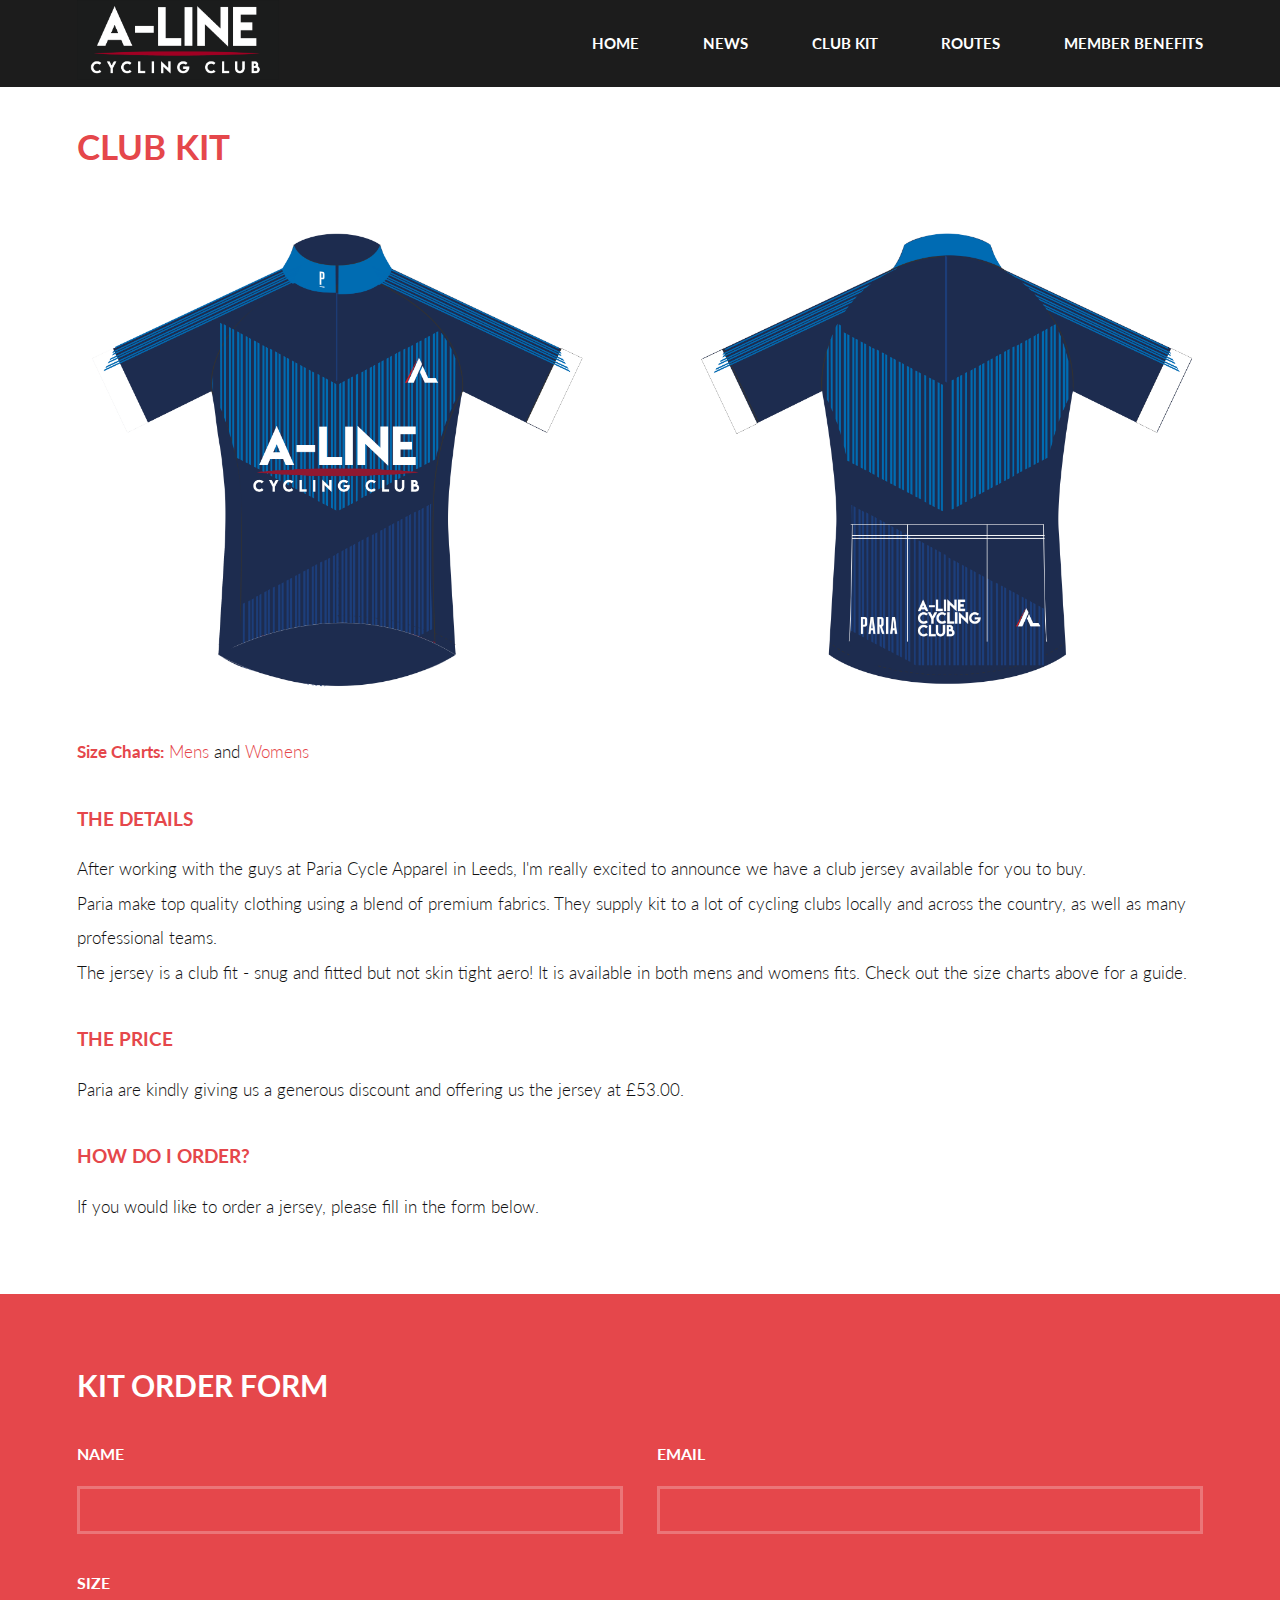
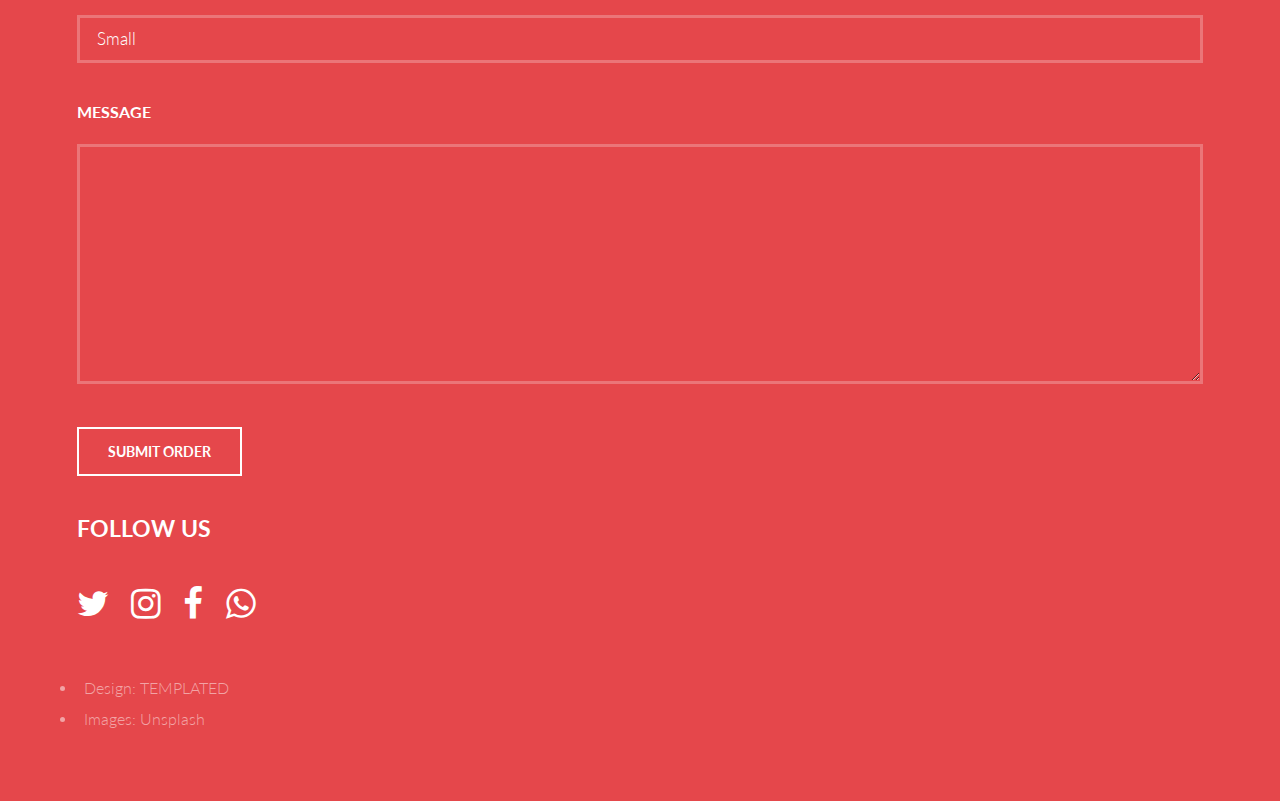
<file: clubKit.html>
<!DOCTYPE HTML>
<!--
	Introspect by TEMPLATED
	templated.co @templatedco
	Released for free under the Creative Commons Attribution 3.0 license (templated.co/license)
-->
<html>
	<head>
		<title>A-Line Cycling Club</title>
		<meta charset="utf-8" />
		<meta name="viewport" content="width=device-width, initial-scale=1, user-scalable=no" />
		<link rel="stylesheet" href="assets/css/main.css" />
		<link rel="stylesheet" href="assets/css/lightbox.css" />
		<link rel="apple-touch-icon" sizes="180x180" href="/apple-touch-icon.png">
		<link rel="icon" type="image/png" sizes="32x32" href="/favicon-32x32.png">
		<link rel="icon" type="image/png" sizes="16x16" href="/favicon-16x16.png">
		<link rel="manifest" href="/site.webmanifest">
		<link rel="mask-icon" href="/safari-pinned-tab.svg" color="#5bbad5">	
		<meta name="msapplication-TileColor" content="#da532c">
		<meta name="theme-color" content="#1c1c1c">
		
			</head>
			<body>
		
				<!-- Header -->
					<header id="header">
						<div class="inner">
						<a href="index.html" class="logo"><img class="logo" src="images/mainlogonew.png" ></a> 	
							<nav id="nav">
								
								<a href="index.html">Home</a>
							
								<a href="news.html">News</a>
								<a href="#">Club Kit</a>
								<a href="routes.html">Routes</a>
								<a href="links.html">Member Benefits</a>
							</nav>
						</div>
					</header>
					<a href="#menu" class="navPanelToggle"><span class="fa fa-bars"></span></a>

		<!-- Main -->
			<section id="main" >
				<div class="inner">
					<header class="major special">
						<h1>Club Kit</h1>
					
					</header>
					<img class="image fit" src="images/jersey2.jpg"  alt="" />
					<p><strong>Size Charts:</strong> <a href="images/mensize.png" data-lightbox="sizeChart" data-title="Men Size Chart" target="_self">Mens</a> and <a href="images/womensize.png" data-lightbox="sizeChart" data-title="Women Size Chart">       Womens</a>

					</p>
					<h4>The details</h4>
					
					<p>After working with the guys at Paria Cycle Apparel in Leeds, I'm really excited to announce we have a club jersey available for you to buy.<br>
					Paria make top quality clothing using a blend of premium fabrics. They supply kit to a lot of cycling clubs locally and across the country, as well as many professional teams.<br>
					The jersey is a club fit - snug and fitted but not skin tight aero! It is available in both mens and womens fits. Check out the size charts above for a guide.</p>

					<h4>The Price</h4>
					<p>Paria are kindly giving us a generous discount and offering us the jersey at £53.00. </p> 

					<h4>How do I order?</h4>

						If you would like to order a jersey, please fill in the form below. 	</p>
				<!-----	<blockquote> As previously mentioned, there were some upfront design and setup costs which total approx. £200 - which so far I have paid myself. If you would like to make a voluntary contribution towards these, please follow <a href=" https://www.paypal.com/cgi-bin/webscr?cmd=_donations&business=XLWS5Q4MVZAJ6&currency_code=GBP&source=url">this link </a> or scan the QR code below.  If contributions exceed these costs, all funds will go into the club.</blockquote>
					<ul class="actions">
						<li><a href="images/PayQR.png" target="_"><img src="images/PayQR.png" style="width: 90px; height: 90px; cursor: pointer;" ></a></li></ul> --> 
						
					

				</div>
			</section>
		

		<!-- Footer -->
			<section id="footer">
				<div class="inner">
					<header>
						<h2>Kit Order Form</h2>
					</header>
					<form id="kitOrderForm" method="post" data-netlify="true" netlify>
						<div class="field half first">
							<label for="name">Name</label>
							<input type="text" name="name" id="name" />
						</div>
						<div class="field half">
							<label for="email">Email</label>
							<input type="text" name="email" id="email" />
						</div>
						<div class="field">
							<label for="Size">Size</label>
							<!-----<input type="text" name="size" id="size"> --> 
							<select name="Size" id="Size" >
								<optgroup label="Mens" selected> 
									<option>Small</option>
									<option>Medium</option>
									<option>Large</option>
									<option>X-Large</option>
									<option>XX-Large</option>
								</optgroup>
								<optgroup label="Womens">
									<option>Small</option>
									<option>Medium</option>
									<option>Large</option>
									<option>X-Large</option>
									<option>XX-Large</option>
								</optgroup>
							</select>
						</div>
						
						<div class="field">
							<label for="message">Message</label>
							<textarea name="message" id="message" rows="6"></textarea>
						</div>
						<ul class="actions">
							<li><input type="submit" value="Submit Order" class="alt" /></li>
						</ul>
					</form>
					
					<h3>Follow us</h3>
                    <ul class="icons">
					
						<li><a href="https://twitter.com/A_line_CC" class="icon fa-twitter" target="_"><span class="label">Twitter</span></a></li>
						<li><a href="https://www.instagram.com/alinecyclingclub" target="_" class="icon fa-instagram"><span class="label">Instagram</span></a></li> 
						<li><a href="https://www.facebook.com/groups/259671982003010" target="_" class="icon fa-facebook"><span class="label">Facebook</span></a></li>
						<li><a href="https://chat.whatsapp.com/HFHXjmJni0bHuqotOdht33 " target="_" class="icon fa-whatsapp"><span class="label">Whatsapp</span></a></li>

					</ul>
					<ul class="copyright">
						
						<li>Design: <a href="http://templated.co">TEMPLATED</a></li>
						<li>Images: <a href="http://unsplash.com">Unsplash</a></li>
					</ul>
					
				</div>
			</section>

		<!-- Scripts -->
		
			<script src="assets/js/jquery.min.js"></script>
			<script src="assets/js/skel.min.js"></script>
			<script src="assets/js/util.js"></script>
			<script src="assets/js/main.js"></script>
			<script src="assets/js/lightbox.js">
			</script>

			

	</body>
</html>
</file>
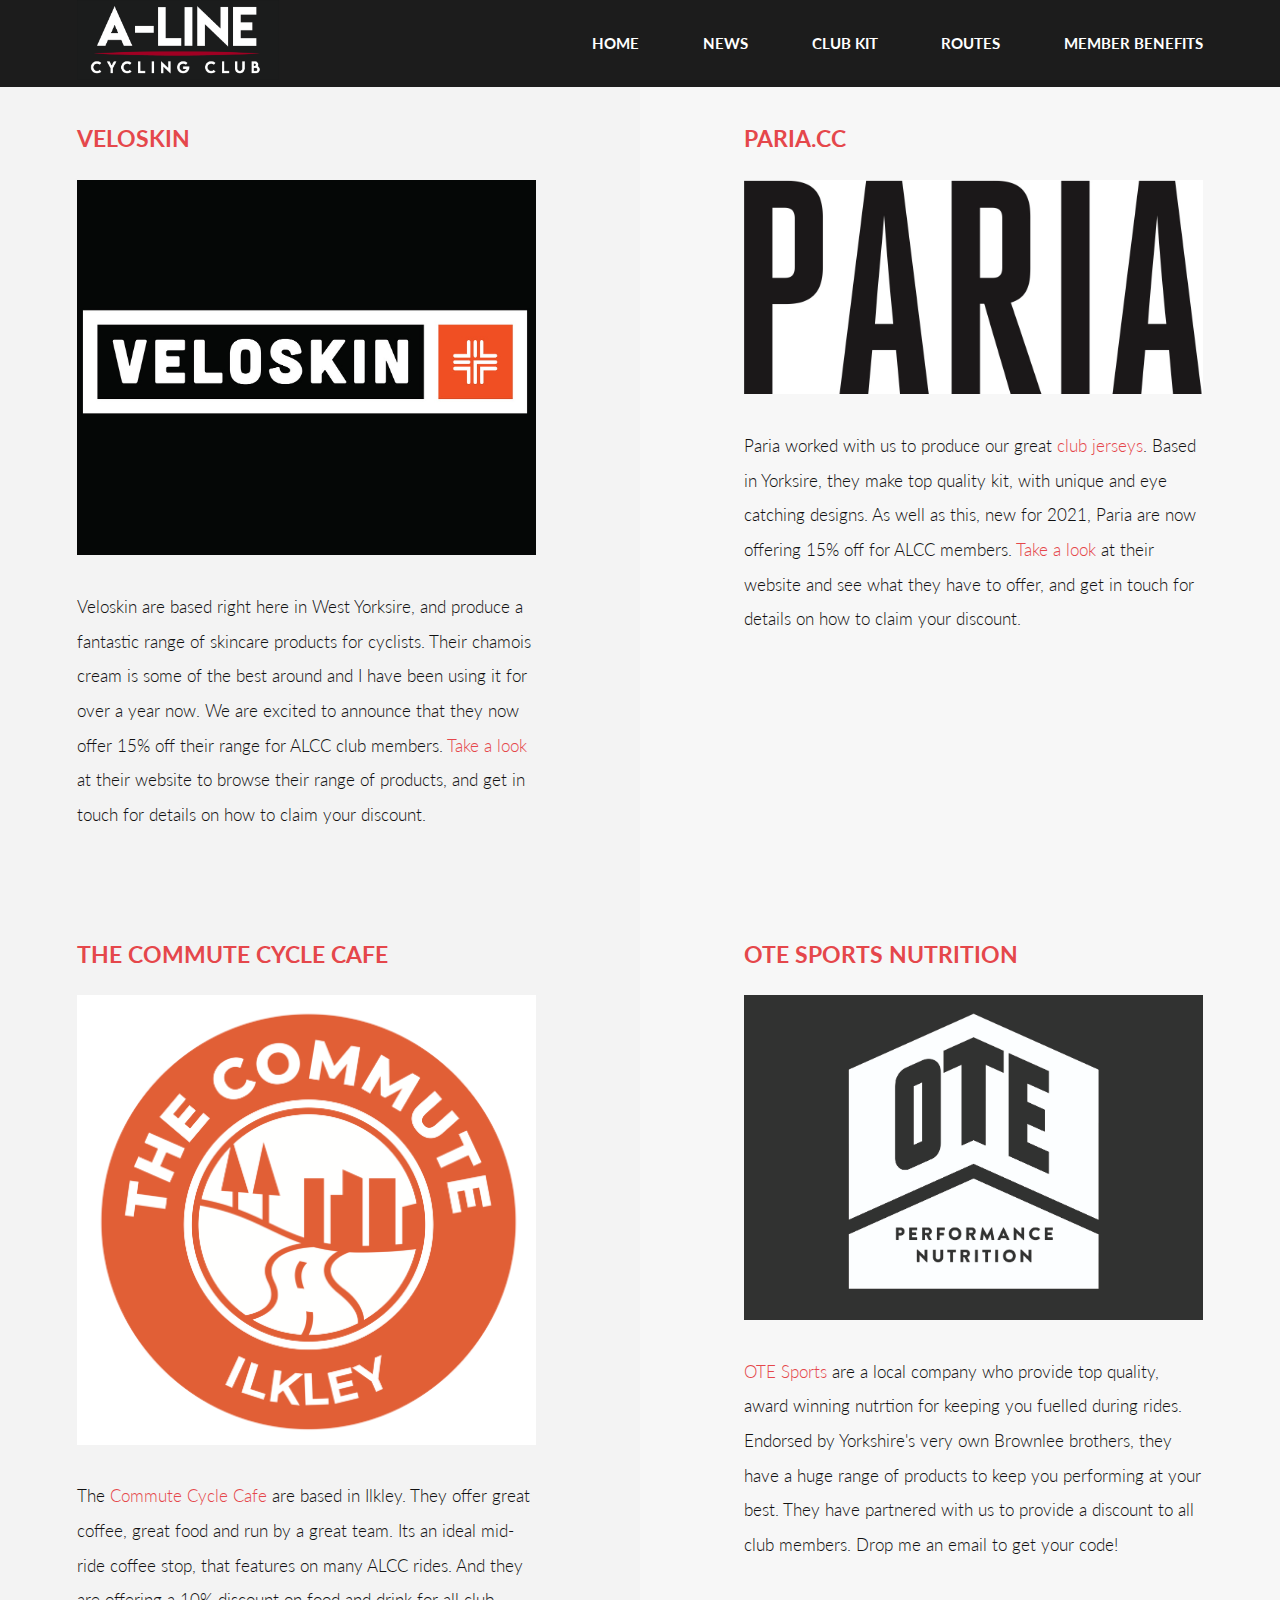
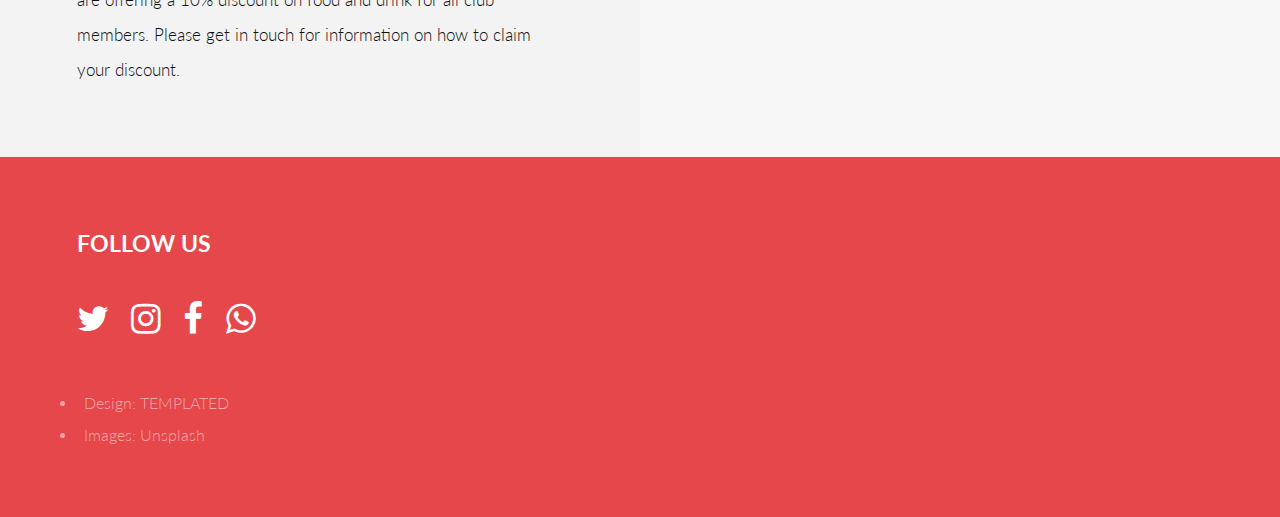
<file: links.html>
<!DOCTYPE HTML>
<!--
	Introspect by TEMPLATED
	templated.co @templatedco
	Released for free under the Creative Commons Attribution 3.0 license (templated.co/license)
-->
<html>
	<head>
		<title>A-Line Cycling Club - Benefits</title>
		<meta charset="utf-8" />
		<meta name="viewport" content="width=device-width, initial-scale=1, user-scalable=no" />
		<meta name="description" content="Yorkshire based cycling club for anaesthesia and critical care staff"> 
		<meta name="keywords" content="cycling club, cycling, yorkshire">
        <link rel="stylesheet" href="assets/css/main.css" />
        
<link rel="apple-touch-icon" sizes="180x180" href="/apple-touch-icon.png">
<link rel="icon" type="image/png" sizes="32x32" href="/favicon-32x32.png">
<link rel="icon" type="image/png" sizes="16x16" href="/favicon-16x16.png">
<link rel="manifest" href="/site.webmanifest">
<link rel="mask-icon" href="/safari-pinned-tab.svg" color="#5bbad5">
<meta name="msapplication-TileColor" content="#da532c">
<meta name="theme-color" content="#1c1c1c">

	</head>
	<body>

		<!-- Header -->
			<header id="header">
				<div class="inner">
					<a href="index.html" class="logo"><img class="logo" src="images/mainlogonew.png" ></a> 	
					<nav id="nav">
						<a href="index.html">Home</a>
						
						<a href="news.html">News</a>
						<a href="clubKit.html">Club Kit</a>
						<a href="routes.html">Routes</a>
						<a href="#">Member Benefits</a>
					</nav>
				</div>
			</header>
			<a href="#menu" class="navPanelToggle"><span class="fa fa-bars"></span></a>

		<!-- Banner -->
		<!-----	<section id="banner">
				<div class="inner">
					<h1>A-Line CC: <span>The cycling club for <br />
					Anaesthetic/ICU staff in Yorkshire</span></h1>
					<ul class="actions">
						<li><a href="generic.html" class="button alt">MORE INFO</a></li>
					</ul>
				</div>
			</section> -->

		<!-- One 
			<section id="one">
				<div class="inner" id="aboutAnchor">
					<header>
						<h2 >About</h2>
					</header>
					<p>I am setting this club up as a way for anaesthesia and critical care staff across Yorkshire to organise group rides. There are so many people across our specialties who cycle, so I would love bring us all together, after a rough start to 2020. <br> The club is for anyone who loves cycling, regardless of ability. <br> 
					If you are interested in joining, <a href="mailto: docbenharris@gmail.com"> email me</a> or drop me an message using the form below, and follow us on Twitter.</p>
					<ul class="actions">
						<li><a href="#myAnchor" class="button alt">JOIN</a></li>
						<li> <a href="https://twitter.com/A_line_CC	" target="_" class="button alt fa fa-twitter" id="twitterBtn"> ALCC </a></li>
					---	<button class="twitter"><a href="https://twitter.com/docbenh"><i  style="text-decoration: underline;" class="fa fa-twitter"></i> YACC on Twitter </a></button>  
					</ul>
				</div>
            </section> --> 

            <section id="two">
				<div class="inner">
					<article>
						<div class="content">
							<header>
								<h3>Veloskin</h3>
							</header>
							<div class="image fit">
                                    <img  src="images/veloskin.jpg" alt="" >
                            </div>
							<p>Veloskin are based right here in West Yorksire, and produce a fantastic range of skincare products for cyclists. Their chamois cream is some of the best around and I have been using it for over a year now. We are excited to announce that they now offer 15% off their range for ALCC club members. <a href="https://veloskin.cc" target="_">Take a look</a> at their website to browse their range of products, and get in touch for details on how to claim your discount. 	</p>
						</div>
						
                    </article>
					<article>
						<div class="content">
							<header>
								<h3>Paria.cc</h3>
							</header>
							<div class="image fit">
                                    <img  src="images/pariaLogoHiRes.jpg" alt="" >
                            </div>
							<p>Paria worked with us to produce our great <a href="clubKit.html">club jerseys</a>. Based in Yorksire, they make top quality kit, with unique and eye catching designs. As well as this, new for 2021, Paria are now offering 15% off for ALCC members. <a href="https://paria.cc/" target="_">Take a look</a> at their website and see what they have to offer, and get in touch for details on how to claim your discount. 	</p>
						</div>
						
                    </article>
					
					
				</section> 
		
				
				<section id="two">
					<div class="inner">
						

						<article>
							<div class="content">
								<header>
									<h3>The Commute Cycle Cafe </h3>
								</header>
								<div class="image fit">
									<img src="images/commuteLogo2.png"  > 
								</div>
								<p>The <a href="https://shop.thecommuteyorkshire.com/" target="_">Commute Cycle Cafe</a>  are based in Ilkley. They offer great coffee, great food and run by a great team. Its an ideal mid-ride coffee stop, that features on many ALCC rides. And they are offering a 10% discount on food and drink for all club members. Please get in touch for information on how to claim your discount. </p>
							</div>
						</article> 
						<article>
							<div class="content">
								<header>
									<h3>OTE Sports Nutrition</h3>
								</header>
								<div class="image fit">
									<img src="images/OTE Logo Black .jpg">
								</div>
							<p>	<a href="https://www.otesports.co.uk">OTE Sports</a> are a local company who provide top quality, award winning nutrtion for keeping you fuelled during rides. Endorsed by Yorkshire's very own Brownlee brothers, they have a huge range of products to keep you performing at your best. They have partnered with us to provide a discount to all club members. Drop me an email to get your code!	</p>						
						</div>
							
						</article> 
					</section> 
				
					

					
					<!----<section id="two"> 
						<div class="inner">
					<article>
						<div class="content">
							<header>
								<h3>Twitter</h3>
							</header>
							<div class="image fit">
								<a class="twitter-timeline" data-width="473" data-height="370" data-theme="dark" href="https://twitter.com/A_line_CC?ref_src=twsrc%5Etfw">Tweets by A_line_CC</a> <script async src="https://platform.twitter.com/widgets.js" charset="utf-8"></script>
							</div>
							<p>Here is the twitter feed. I will be providing updates on here about club news and progress. Be sure to follow to stay up to date</p>
						</div>
					</article>
					
				</div>
            </section> 
            
			<section id="two">
				<div class="inner">
					
					<article class="alt">
						<div class="content">
							<header>
								<h3>Strava</h3>
							</header>
							<div class="image fit">
								<iframe allowtransparency frameborder='0' height='450   ' scrolling='no' src='https://www.strava.com/clubs/692228/latest-rides/2c5d516adb6ba7de3724958d6620c168187f80f8?show_rides=false' width='473'></iframe>
							</div>
							<p>Here is the Strava club</p>
						</div>
					</article>
				</div>
			</section>  -->

		
			<!----<section id="three">
				<div class="inner">
					<article>
						<div class="content">
							<span class="icon fa-laptop"></span>
							<header>
								<h3>Tempus Feugiat</h3>
							</header>
							<p>Morbi interdum mollis sapien. Sed ac risus. Phasellus lacinia, magna lorem ullamcorper laoreet, lectus arcu.</p>
							<ul class="actions">
								<li><a href="#" class="button alt">Learn More</a></li>
							</ul>
						</div>
					</article>
					<article>
						<div class="content">
							<span class="icon fa-diamond"></span>
							<header>
								<h3>Aliquam Nulla</h3>
							</header>
							<p>Ut convallis, sem sit amet interdum consectetuer, odio augue aliquam leo, nec dapibus tortor nibh sed.</p>
							<ul class="actions">
								<li><a href="#" class="button alt">Learn More</a></li>
							</ul>
						</div>
					</article>
					<article>
					<div class="content">
							<span class="icon fa-laptop"></span>
							<header>
								<h3>Sed Magna</h3>
							</header>
							<p>Suspendisse mauris. Fusce accumsan mollis eros. Pellentesque a diam sit amet mi ullamcorper vehicula.</p>
							<ul class="actions">
								<li><a href="#" class="button alt">Learn More</a></li>
							</ul>
						</div>
					</article>
				</div>
			</section> -->
			

	
			<section id="footer">
				<div class="inner">
					<h3>Follow us</h3>
                    <ul class="icons">
						<li><a href="https://twitter.com/A_line_CC" class="icon fa-twitter" target="_"><span class="label">Twitter</span></a></li>
						<li><a href="https://www.instagram.com/alinecyclingclub" target="_" class="icon fa-instagram"><span class="label">Instagram</span></a></li> 
						<li><a href="https://www.facebook.com/groups/259671982003010" target="_" class="icon fa-facebook"><span class="label">Facebook</span></a></li>
						<li><a href="https://chat.whatsapp.com/HFHXjmJni0bHuqotOdht33 " target="_" class="icon fa-whatsapp"><span class="label">Whatsapp</span></a></li>

					</ul>		
					<ul class="copyright">
						
						<li>Design: <a href="http://templated.co">TEMPLATED</a></li>
						<li>Images: <a href="http://unsplash.com">Unsplash</a></li>
					</ul>
					
					</div></section>
					
					<!-- Scripts -->
			<script src="assets/js/jquery.min.js"></script>
			<script src="assets/js/skel.min.js"></script>
			<script src="assets/js/util.js"></script>
			<script src="assets/js/main.js"></script>

			
	</body>
</html>
</file>
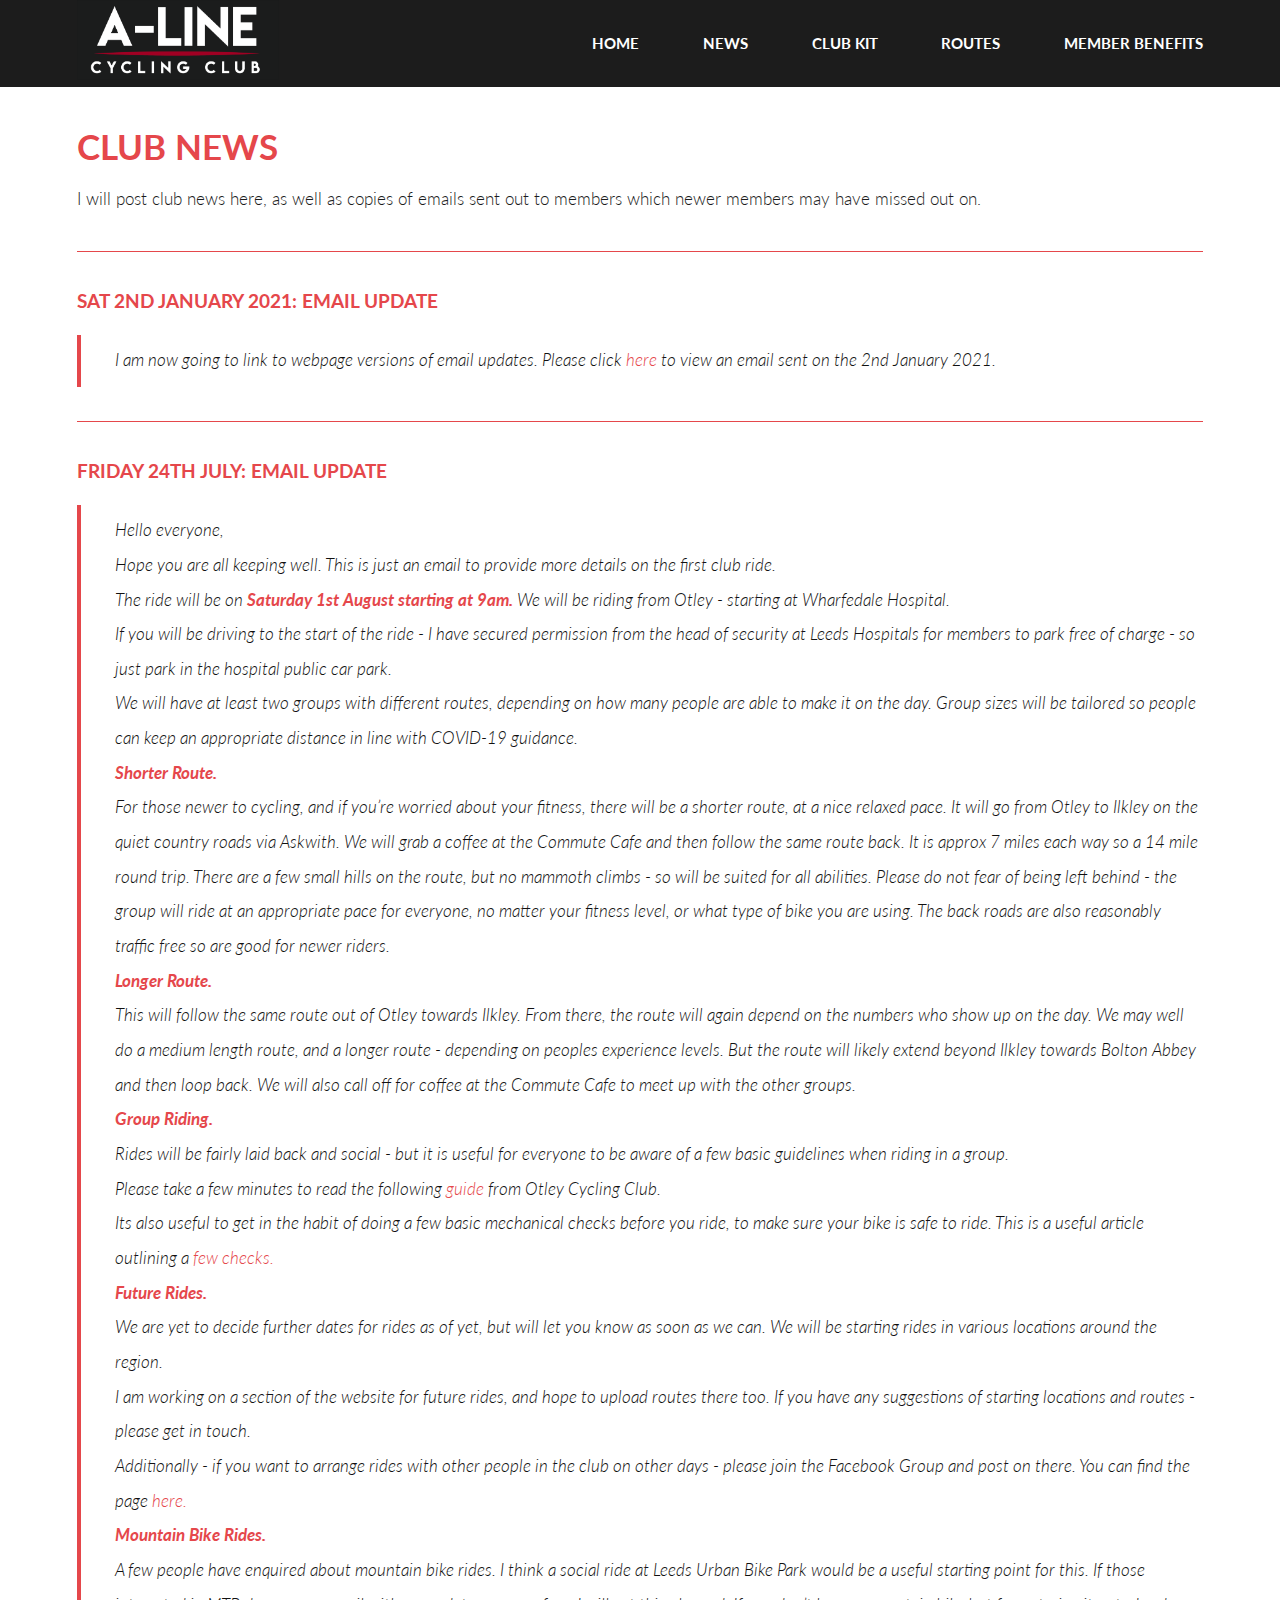
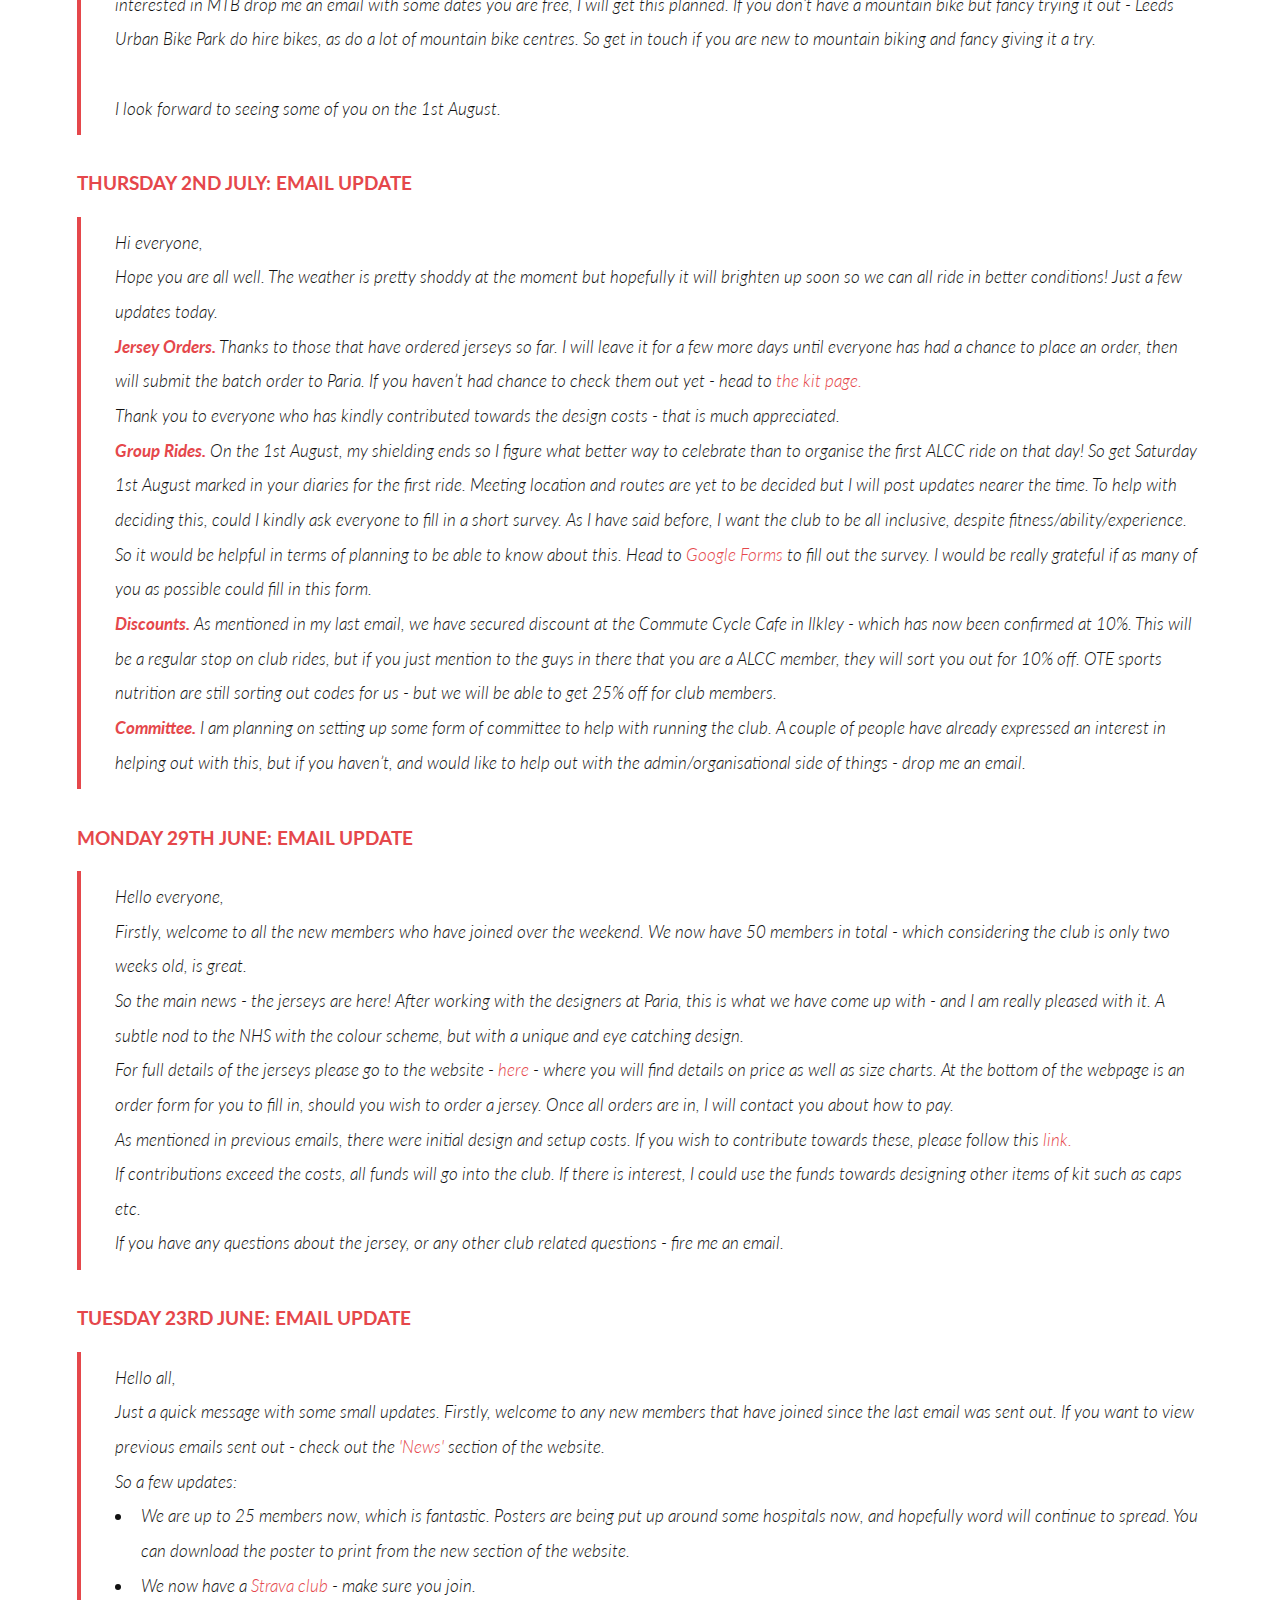
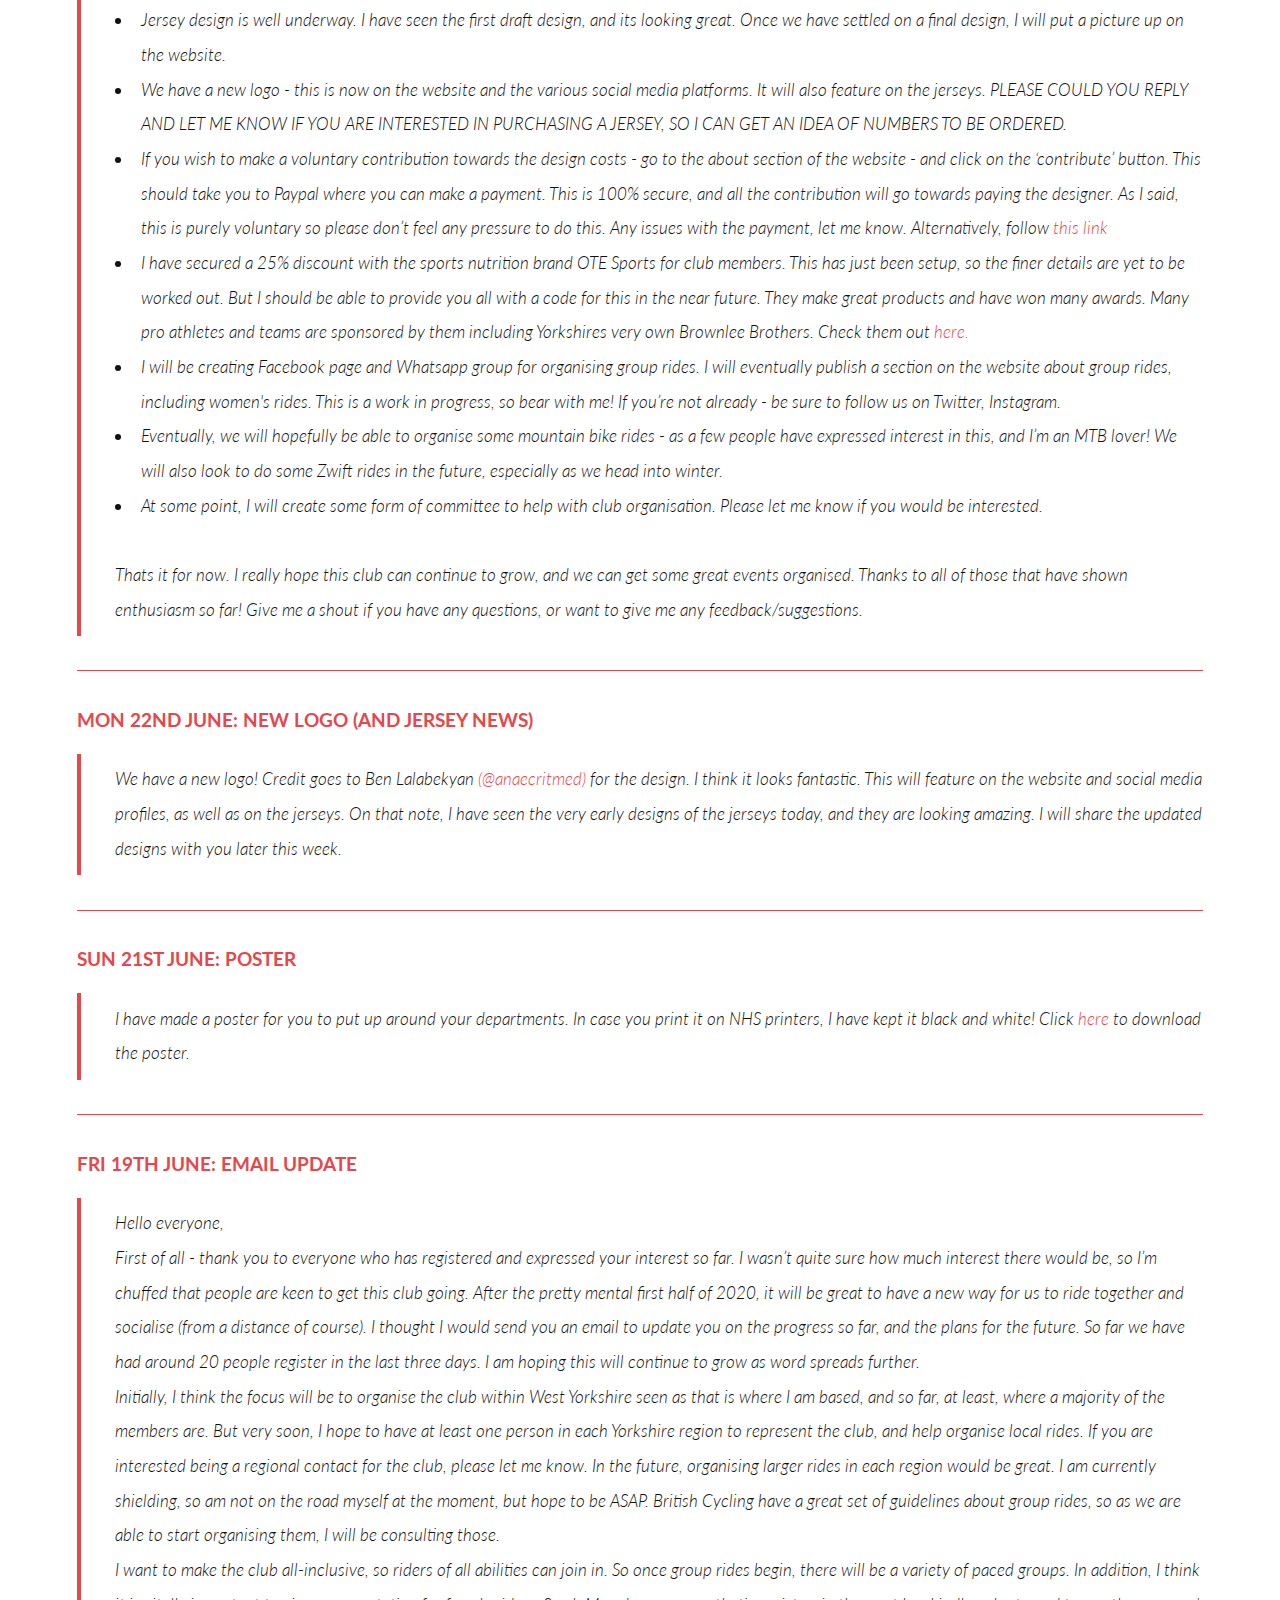
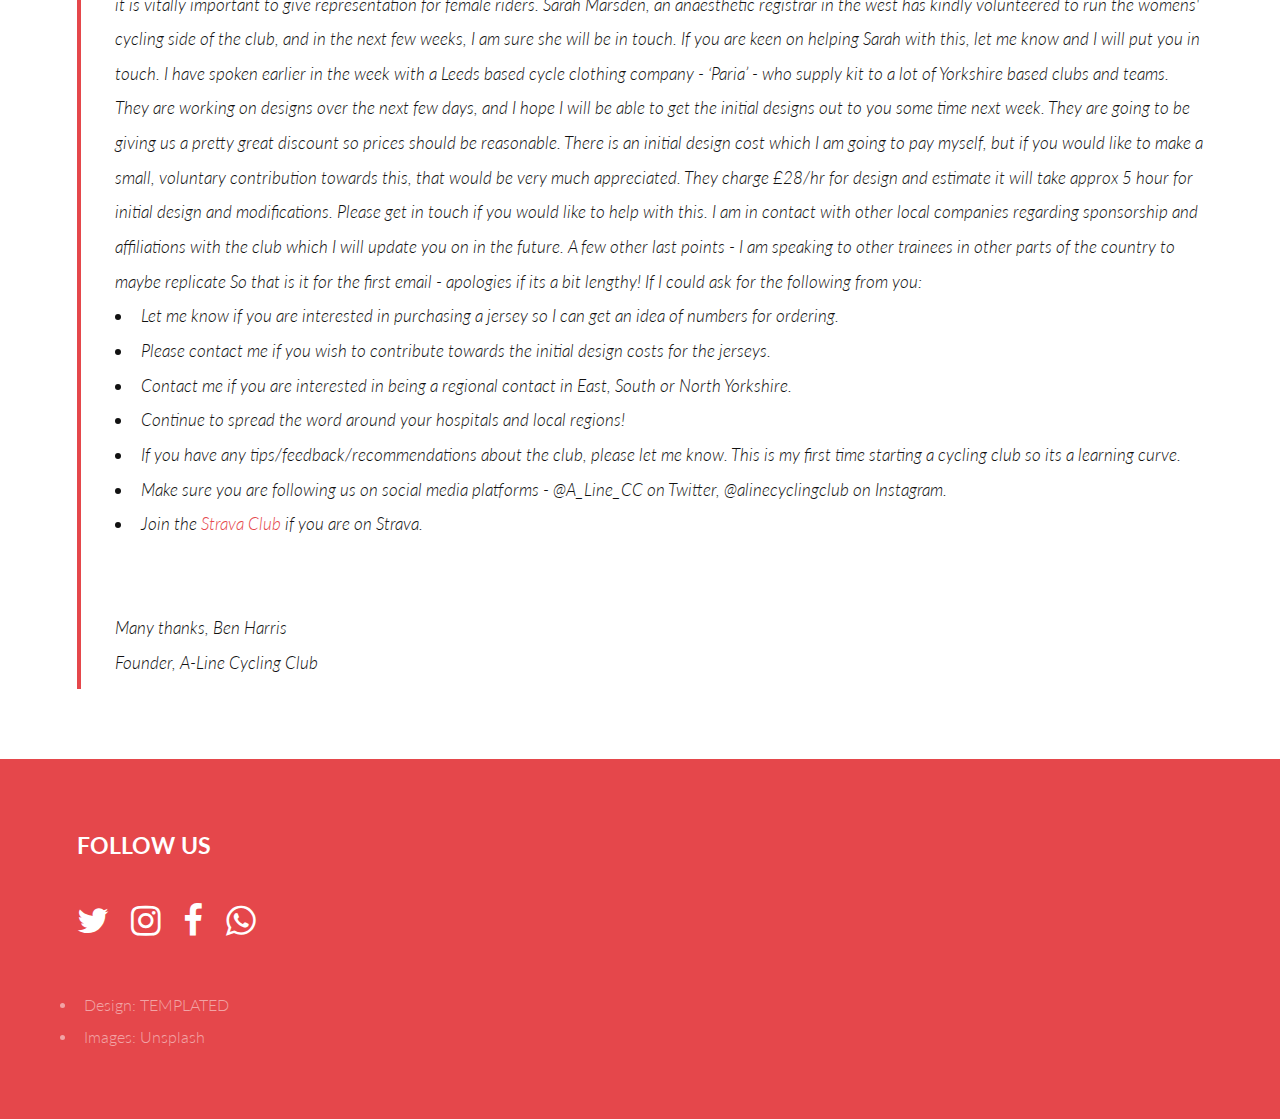
<file: news.html>
<!DOCTYPE HTML>
<!--
	Introspect by TEMPLATED
	templated.co @templatedco
	Released for free under the Creative Commons Attribution 3.0 license (templated.co/license)
-->
<html>
	<head>
		<title>A Line Cycling Club - News</title>
		<meta charset="utf-8" />
		<meta name="viewport" content="width=device-width, initial-scale=1, user-scalable=no" />
		<link rel="stylesheet" href="assets/css/main.css" />
		
<link rel="apple-touch-icon" sizes="180x180" href="/apple-touch-icon.png">
<link rel="icon" type="image/png" sizes="32x32" href="/favicon-32x32.png">
<link rel="icon" type="image/png" sizes="16x16" href="/favicon-16x16.png">
<link rel="manifest" href="/site.webmanifest">
<link rel="mask-icon" href="/safari-pinned-tab.svg" color="#5bbad5">
<meta name="msapplication-TileColor" content="#da532c">
<meta name="theme-color" content="#1c1c1c">
	</head>
	<body>

		<!-- Header -->
			<header id="header">
				<div class="inner">
					<a href="index.html" class="logo"><img class="logo" src="images/mainlogonew.png" ></a> 	
					<nav id="nav">
						<a href="index.html">Home</a>
                       
						<a href="news.html">News</a>
						<a href="clubKit.html">Club Kit</a> 
						<a href="routes.html">Routes</a>
						<a href="links.html">Member Benefits</a>
					</nav>
				</div>
			</header>
			<a href="#menu" class="navPanelToggle"><span class="fa fa-bars"></span></a>

		<!-- Main -->
			<section id="main" >
				<div class="inner">
					<header class="major special">
                        <h1>Club News</h1>
                        <p>I will post club news here, as well as copies of emails sent out to members which newer members may have missed out on. </p>
                        <hr/>
						
						<h4>Sat 2nd January 2021: Email Update</h4>
                        <blockquote>I am now going to link to webpage versions of email updates. Please click <a href="https://mailchi.mp/08cdbb3dfb70/new-year-club-updates" target="_">here</a> to view an email sent on the 2nd January 2021.</blockquote>
						<hr/>
						<h4>Friday 24th July: Email Update</h4>

						<blockquote>
							Hello everyone, <br>

Hope you are all keeping well. This is just an email to provide more details on the first club ride. <br>

The ride will be on <strong>Saturday 1st August starting at 9am. </strong> We will be riding from Otley - starting at Wharfedale Hospital.  <br>If you will be driving to the start of the ride - I have secured permission from the head of security at Leeds Hospitals for members to park free of charge - so just park in the hospital public car park. <br>

We will have at least two groups with different routes, depending on how many people are able to make it on the day. Group sizes will be tailored so people can keep an appropriate distance in line with COVID-19 guidance. <br>	

<strong>Shorter Route. </strong> <br>
For those newer to cycling, and if you’re worried about your fitness, there will be a shorter route, at a nice relaxed pace. It will go from Otley to Ilkley on the quiet country roads via Askwith. We will grab a coffee at the Commute Cafe and then follow the same route back. It is approx 7 miles each way so a 14 mile round trip. There are a few small hills on the route, but no mammoth climbs - so will be suited for all abilities. Please do not fear of being left behind - the group will ride at an appropriate pace for everyone, no matter your fitness level, or what type of bike you are using. The back roads are also reasonably traffic free so are good for newer riders. <br>

<strong>Longer Route.</strong><br>
This will follow the same route out of Otley towards Ilkley. From there, the route will again depend on the numbers who show up on the day. We may well do a medium length route, and a longer route - depending on peoples experience levels. But the route will likely extend beyond Ilkley towards Bolton Abbey and then loop back. We will also call off for coffee at the Commute Cafe to meet up with the other groups. <br>

<Strong>Group Riding.</Strong><br>
Rides will be fairly laid back and social - but it is useful for everyone to be aware of a few basic guidelines when riding in a group. <br>Please take a few minutes to read the following <a href="https://otleycycleclub.co.uk/wp/wp-content/uploads/2016/01/Guide-to-group-riding.pdf"> guide</a> from Otley Cycling Club.
<br>
Its also useful to get in the habit of doing a few basic mechanical checks before you ride, to make sure your bike is safe to ride. This is a useful article outlining a <a href="https://www.bikeradar.com/news/five-things-you-should-check-before-every-ride/ ">few checks.</a>
<br>
<strong>Future Rides. </strong><br>
We are yet to decide further dates for rides as of yet, but will let you know as soon as we can. We will be starting rides in various locations around the region. <br> I am working on a section of the website for future rides, and hope to upload routes there too. If you have any suggestions of starting locations and routes - please get in touch. <br>

Additionally - if you want to arrange rides with other people in the club on other days - please join the Facebook Group and post on there. You can find the page <a href="https://www.facebook.com/groups/259671982003010 ">here.</a>
<br>
<strong>Mountain Bike Rides.</strong> <br>
A few people have enquired about mountain bike rides. I think a social ride at Leeds Urban Bike Park would be a useful starting point for this. If those interested in MTB drop me an email with some dates you are free, I will get this planned. If you don’t have a mountain bike but fancy trying it out - Leeds Urban Bike Park do hire bikes, as do a lot of mountain bike centres. So get in touch if you are new to mountain biking and fancy giving it a try. 
<br> <br>
I look forward to seeing some of you on the 1st August. 

						</blockquote>

						<h4>Thursday 2nd July: Email Update</h4>

						<blockquote>
							Hi everyone, <br>

Hope you are all well. The weather is pretty shoddy at the moment but hopefully it will brighten up soon so we can all ride in better conditions! 
Just a few updates today. <br>

<strong>Jersey Orders.</strong>
Thanks to those that have ordered jerseys so far. I will leave it for a few more days until everyone has had a chance to place an order, then will submit the batch order to Paria. If you haven’t had chance to check them out yet - head to <a href=" https://alinecc.netlify.app/clubkit">the kit page.</a><br>
Thank you to everyone who has kindly contributed towards the design costs - that is much appreciated. <br>

<strong>Group Rides. </strong>
On the 1st August, my shielding ends so I figure what better way to celebrate than to organise the first ALCC ride on that day! So get Saturday 1st August marked in your diaries for the first ride. Meeting location and routes are yet to be decided but I will post updates nearer the time. 
To help with deciding this, could I kindly ask everyone to fill in a short survey. As I have said before, I want the club to be all inclusive, despite fitness/ability/experience. So it would be helpful in terms of planning to be able to know about this. Head to <a href=" https://forms.gle/Ta34DhCf45t1uath7">Google Forms</a> to fill out the survey. I would be really grateful if as many of you as possible could fill in this form. <br>

<strong>Discounts.</strong>
As mentioned in my last email, we have secured discount at the Commute Cycle Cafe in Ilkley - which has now been confirmed at 10%. This will be a regular stop on club rides, but if you just mention to the guys in there that you are a ALCC member, they will sort you out for 10% off. 
OTE sports nutrition are still sorting out codes for us - but we will be able to get 25% off for club members. <br>

<strong>Committee.</strong>
I am planning on setting up some form of committee to help with running the club. A couple of people have already expressed an interest in helping out with this, but if you haven’t, and would like to help out with the admin/organisational side of things - drop me an email. <br>
						</blockquote>

						<h4>Monday 29th June: Email Update</h4>
						<blockquote>
							Hello everyone, <br>

Firstly, welcome to all the new members who have joined over the weekend. We now have 50 members in total - which considering the club is only two weeks old, is great. <br>

So the main news - the jerseys are here! After working with the designers at Paria, this is what we have come up with - and I am really pleased with it. A subtle nod to the NHS with the colour scheme, but with a unique and eye catching design. <br>

For full details of the jerseys please go to the website - <a href=" https://alinecc.netlify.app/clubkit" >here</a> - where you will find details on price as well as size charts. At the bottom of the webpage is an order form for you to fill in, should you wish to order a jersey. Once all orders are in, I will contact you about how to pay. <br>

As mentioned in previous emails, there were initial design and setup costs. If you wish to contribute towards these, please follow this <a href="https://www.paypal.com/cgi-bin/webscr?cmd=_donations&business=XLWS5Q4MVZAJ6&currency_code=GBP&source=url">link.</a> <br>
If contributions exceed the costs, all funds will go into the club. If there is interest, I could use the funds towards designing other items of kit such as caps etc. <br>

If you have any questions about the jersey, or any other club related questions - fire me an email.
						</blockquote>
						<h4>Tuesday 23rd June: Email Update</h4>
						<blockquote>
							Hello all, <br>

Just a quick message with some small updates. Firstly, welcome to any new members that have joined since the last email was sent out. If you want to view previous emails sent out - check out the <a href="https://alinecc.netlify.app/news.html ">'News'</a> section of the website. <br>

So a few updates: <br>
<ul>
<li>We are up to 25 members now, which is fantastic. Posters are being put up around some hospitals now, and hopefully word will continue to spread. You can download the poster to print from the new section of the website. </li>

	<li>We now have a  <a href=" https://www.strava.com/clubs/alinecc">Strava club</a> - make sure you join. 

		<li>Jersey design is well underway. I have seen the first draft design, and its looking great. Once we have settled on a final design, I will put a picture up on the website. </li>

			<li>We have a new logo - this is now on the website and the various social media platforms. It will also feature on the jerseys. PLEASE COULD YOU REPLY AND LET ME KNOW IF YOU ARE INTERESTED IN PURCHASING A JERSEY, SO I CAN GET AN IDEA OF NUMBERS TO BE ORDERED. </li>

				<li>If you wish to make a voluntary contribution towards the design costs - go to the about section of the website - and click on the ‘contribute’ button. This should take you to Paypal where you can make a payment. This is 100% secure, and all the contribution will go towards paying the designer. As I said, this is purely voluntary so please don’t feel any pressure to do this. Any issues with the payment, let me know. Alternatively, follow <a href=" https://www.paypal.com/cgi-bin/webscr?cmd=_donations&business=XLWS5Q4MVZAJ6&currency_code=GBP&source=url">this link</a> </li>

					<li>I have secured a 25% discount with the sports nutrition brand OTE Sports for club members. This has just been setup, so the finer details are yet to be worked out. But I should be able to provide you all with a code for this in the near future. They make great products and have won many awards. Many pro athletes and teams are sponsored by them including Yorkshires very own Brownlee Brothers. Check them out <a href=" https://www.otesports.co.uk">here.</a> </li>

						<li>I will be creating Facebook page and Whatsapp group for organising group rides. I will eventually publish a section on the website about group rides, including women's rides. This is a work in progress, so bear with me! If you’re not already - be sure to follow us on Twitter, Instagram. </li>

							<li>Eventually, we will hopefully be able to organise some mountain bike rides - as a few people have expressed interest in this, and I’m an MTB lover! We will also look to do some Zwift rides in the future, especially as we head into winter. </li>

								<li>At some point, I will create some form of committee to help with club organisation. Please let me know if you would be interested. </li> </ul>

Thats it for now. I really hope this club can continue to grow, and we can get some great events organised. Thanks to all of those that have shown enthusiasm so far! Give me a shout if you have any questions, or want to give me any feedback/suggestions. 

						</blockquote>
						<hr/>
						<h4>Mon 22nd June: New Logo (and jersey news)</h4>
						<blockquote>We have a new logo! Credit goes to Ben Lalabekyan <a href="https://twitter.com/anaecritmed" target="_"> (@anaecritmed) </a> for the design. I think it looks fantastic. This will feature on the website and social media profiles, as well as on the jerseys. On that note, I have seen the very early designs of the jerseys today, and they are looking amazing. I will share the updated designs with you later this week. </blockquote> 
						<hr/>
						<h4>Sun 21st June: Poster</h4>
                        <blockquote>I have made a poster for you to put up around your departments. In case you print it on NHS printers, I have kept it black and white! Click <a href="poster.pdf" target="_">here</a> to download the poster.</blockquote>
						<hr/>
                        <h4>Fri 19th June: Email Update</h4>
                        <blockquote>
                            Hello everyone, <br> 


First of all - thank you to everyone who has registered and expressed your interest so far. I wasn’t quite sure how much interest there would be, so I’m chuffed that people are keen to get this club going. After the pretty mental first half of 2020, it will be great to have a new way for us to ride together and socialise (from a distance of course). 

I thought I would send you an email to update you on the progress so far, and the plans for the future. So far we have had around 20 people register in the last three days. I am hoping this will continue to grow as word spreads further. <br>

Initially, I think the focus will be to organise the club within West Yorkshire seen as that is where I am based, and so far, at least, where a majority of the members are. 
But very soon, I hope to have at least one person in each Yorkshire region to represent the club, and help organise local rides. If you are interested being a regional contact for the club, please let me know. In the future, organising larger rides in each region would be great. 
I am currently shielding, so am not on the road myself at the moment, but hope to be ASAP. British Cycling have a great set of guidelines about group rides, so as we are able to start organising them, I will be consulting those. <br>

I want to make the club all-inclusive, so riders of all abilities can join in. So once group rides begin, there will be a variety of paced groups. In addition, I think it is vitally important to give representation for female riders. Sarah Marsden, an anaesthetic registrar in the west has kindly volunteered to run the womens' cycling side of the club, and in the next few weeks, I am sure she will be in touch. If you are keen on helping Sarah with this, let me know and I will put you in touch. 

I have spoken earlier in the week with a Leeds based cycle clothing company - ‘Paria’ - who supply kit to a lot of Yorkshire based clubs and teams. They are working on designs over the next few days, and I hope I will be able to get the initial designs out to you some time next week. They are going to be giving us a pretty great discount so prices should be reasonable. There is an initial design cost which I am going to pay myself, but if you would like to make a small, voluntary contribution towards this, that would be very much appreciated. They charge £28/hr for design and estimate it will take approx 5 hour for initial design and modifications. Please get in touch if you would like to help with this. 

I am in contact with other local companies regarding sponsorship and affiliations with the club which I will update you on in the future. 

A few other last points - I am speaking to other trainees in other parts of the country to maybe replicate 

So that is it for the first email - apologies if its a bit lengthy!


If I could ask for the following from you: <br>

<ul>
<li>Let me know if you are interested in purchasing a jersey so I can get an idea of numbers for ordering. </li>
<li>Please contact me if you wish to contribute towards the initial design costs for the jerseys. </li>
<li>Contact me if you are interested in being a regional contact in East, South or North Yorkshire. </li>
<li>Continue to spread the word around your hospitals and local regions!</li>
<li>If you have any tips/feedback/recommendations about the club, please let me know. This is my first time starting a cycling club so its a learning curve. </li>
<li>Make sure you are following us on social media platforms - @A_Line_CC on Twitter, @alinecyclingclub on Instagram. </li>
<li>Join the  <a href ="https://www.strava.com/clubs/alinecc" target="_">Strava Club </a> if you are on Strava. </li> 
</ul> <br>

Many thanks, 

Ben Harris <br>
Founder, A-Line Cycling Club
                        </blockquote>
						
				</header>
					
				</div>
			</section>

		<!-- Footer -->
			<section id="footer">
				<div class="inner">
					<h3>Follow us</h3>
                    <ul class="icons">
						<li><a href="https://twitter.com/A_line_CC" class="icon fa-twitter" target="_"><span class="label">Twitter</span></a></li>
						<li><a href="https://www.instagram.com/alinecyclingclub" target="_" class="icon fa-instagram"><span class="label">Instagram</span></a></li> 
						<li><a href="https://www.facebook.com/groups/259671982003010" target="_" class="icon fa-facebook"><span class="label">Facebook</span></a></li>
						<li><a href="https://chat.whatsapp.com/HFHXjmJni0bHuqotOdht33 " target="_" class="icon fa-whatsapp"><span class="label">Whatsapp</span></a></li>

					</ul>		
					<ul class="copyright">
						
						<li>Design: <a href="http://templated.co">TEMPLATED</a></li>
						<li>Images: <a href="http://unsplash.com">Unsplash</a></li>
					</ul>
					
					<!---<form method="post" action="#">
						<div class="field half first">
							<label for="name">Name</label>
							<input type="text" name="name" id="name" />
						</div>
						<div class="field half">
							<label for="email">Email</label>
							<input type="text" name="email" id="email" />
						</div>
						<div class="field">
							<label for="message">Message</label>
							<textarea name="message" id="message" rows="6"></textarea>
						</div>
						<ul class="actions">
							<li><input type="submit" value="Send Message" class="alt" /></li>
						</ul>
					</form> -->
					<!----<div class="copyright">
						&copy; Untitled Design: <a href="https://templated.co/">TEMPLATED</a>. Images <a href="https://unsplash.com/">Unsplash</a>
					</div> -->
				</div> 
			</section>

		<!-- Scripts -->
			<script src="assets/js/jquery.min.js"></script>
			<script src="assets/js/skel.min.js"></script>
			<script src="assets/js/util.js"></script>
			<script src="assets/js/main.js"></script>

	</body>
</html>
</file>
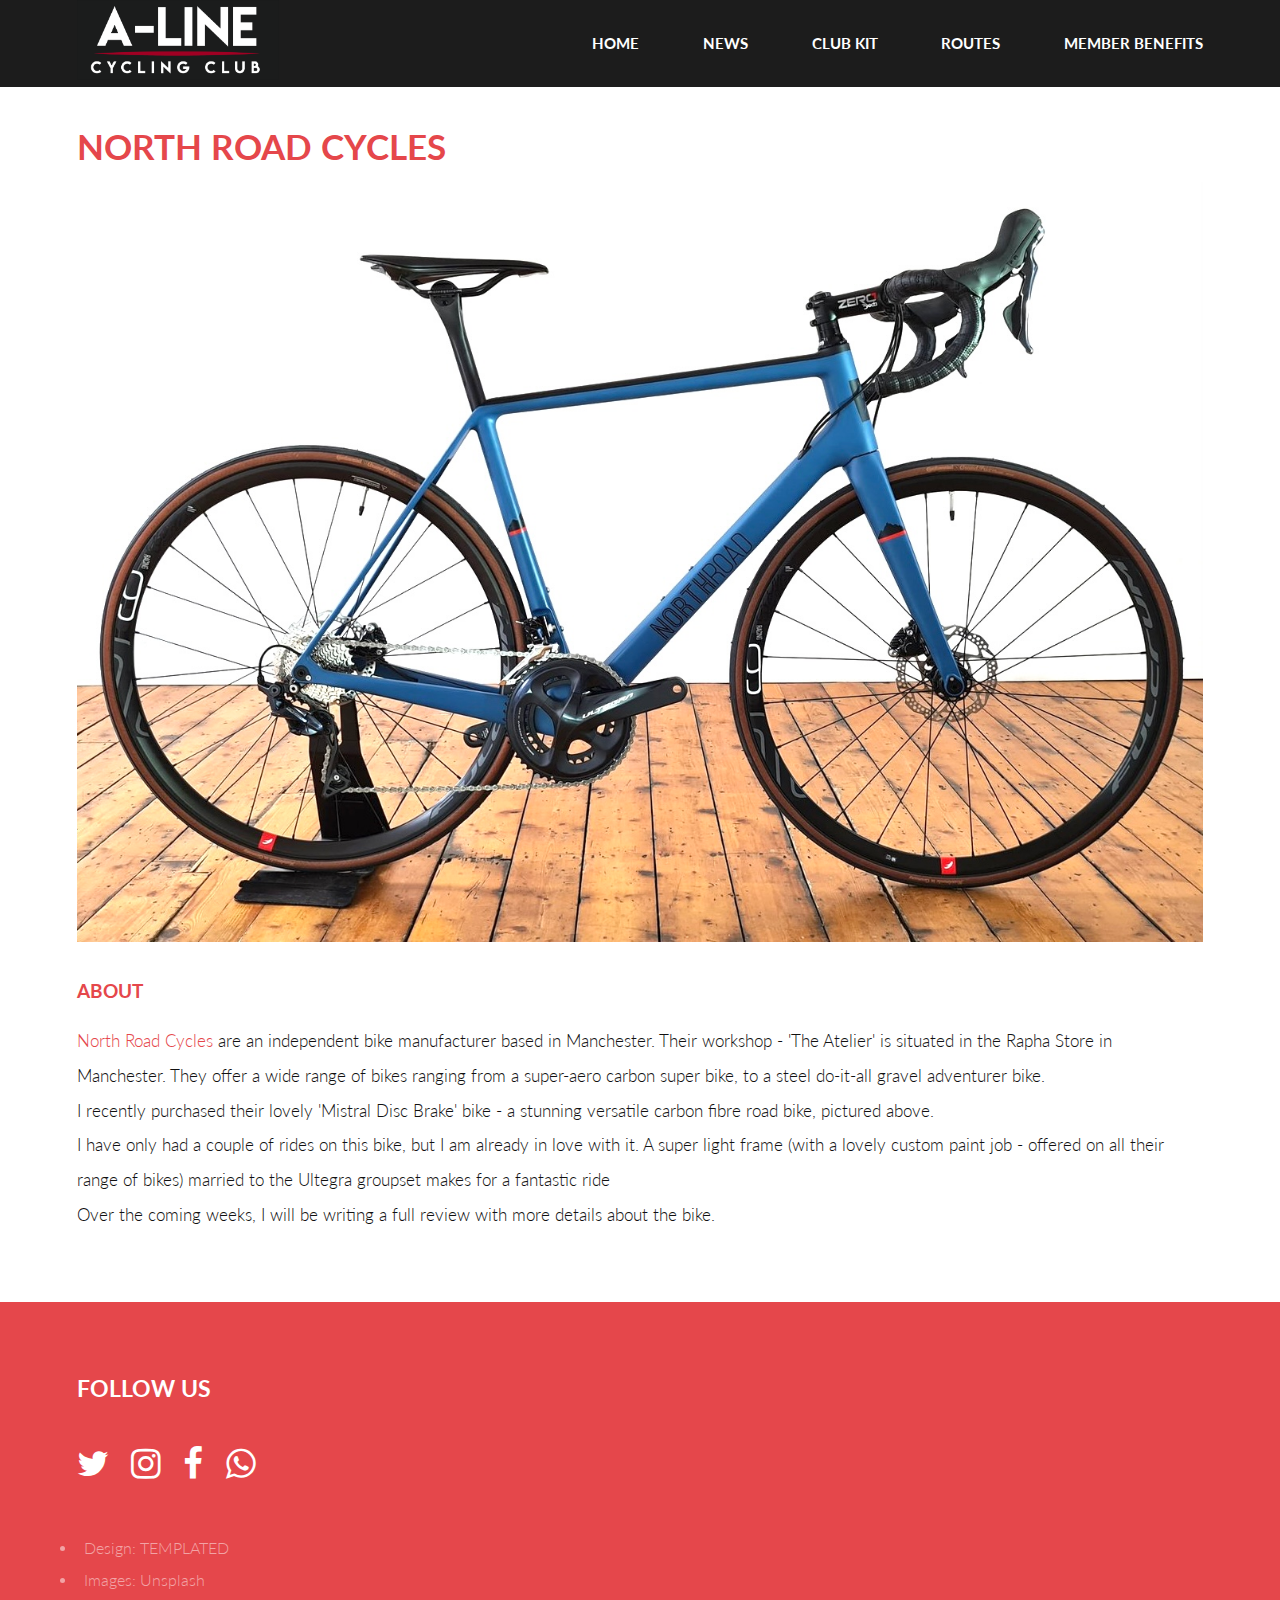
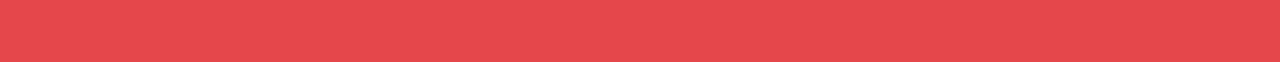
<file: northroad.html>
<!DOCTYPE HTML>
<!--
	Introspect by TEMPLATED
	templated.co @templatedco
	Released for free under the Creative Commons Attribution 3.0 license (templated.co/license)
-->
<html>
	<head>
		<title>A-Line Cycling Club</title>
		<meta charset="utf-8" />
		<meta name="viewport" content="width=device-width, initial-scale=1, user-scalable=no" />
		<link rel="stylesheet" href="assets/css/main.css" />
		<link rel="stylesheet" href="assets/css/lightbox.css" />
		<link rel="apple-touch-icon" sizes="180x180" href="/apple-touch-icon.png">
		<link rel="icon" type="image/png" sizes="32x32" href="/favicon-32x32.png">
		<link rel="icon" type="image/png" sizes="16x16" href="/favicon-16x16.png">
		<link rel="manifest" href="/site.webmanifest">
		<link rel="mask-icon" href="/safari-pinned-tab.svg" color="#5bbad5">	
		<meta name="msapplication-TileColor" content="#da532c">
		<meta name="theme-color" content="#1c1c1c">
		
			</head>
			<body>
		
				<!-- Header -->
					<header id="header">
						<div class="inner">
						<a href="index.html" class="logo"><img class="logo" src="images/mainlogonew.png" ></a> 	
							<nav id="nav">
								
								<a href="index.html">Home</a>
							
								<a href="news.html">News</a>
								<a href="clubKit.html">Club Kit</a>
								<a href="routes.html">Routes</a>
								<a href="links.html">Member Benefits</a>
							</nav>
						</div>
					</header>
					<a href="#menu" class="navPanelToggle"><span class="fa fa-bars"></span></a>

		<!-- Main -->
			<section id="main" >
				<div class="inner">
					<header class="major special">
						<h1>North Road Cycles</h1>
					
					</header>
					<img class="image fit" src="images/mistral.jpg"  alt="" />

					</p>
					<h4>About</h4>
					
					<p><a href="https://www.northroadcycles.com" target="_">North Road Cycles </a> are an independent bike manufacturer based in Manchester. Their workshop - 'The Atelier' is situated in the Rapha Store in Manchester. They offer a wide range of bikes ranging from a super-aero carbon super bike, to a steel do-it-all gravel adventurer bike.<br>
					I recently purchased their lovely 'Mistral Disc Brake' bike - a stunning versatile carbon fibre road bike, pictured above. <br>
                    I have only had a couple of rides on this bike, but I am already in love with it. A super light frame (with a lovely custom paint job - offered on all their range of bikes) married to the Ultegra groupset makes for a fantastic ride <br>
                Over the coming weeks, I will be writing a full review with more details about the bike.</p>

					
				</div>
			</section>
		

		<!-- Footer -->
			<section id="footer">
			<div class="inner">
					<h3>Follow us</h3>
                    <ul class="icons">
					
						<li><a href="https://twitter.com/A_line_CC" class="icon fa-twitter" target="_"><span class="label">Twitter</span></a></li>
						<li><a href="https://www.instagram.com/alinecyclingclub" target="_" class="icon fa-instagram"><span class="label">Instagram</span></a></li> 
						<li><a href="https://www.facebook.com/groups/259671982003010" target="_" class="icon fa-facebook"><span class="label">Facebook</span></a></li>
						<li><a href="https://chat.whatsapp.com/HFHXjmJni0bHuqotOdht33 " target="_" class="icon fa-whatsapp"><span class="label">Whatsapp</span></a></li>

					</ul>
					<ul class="copyright">
						
						<li>Design: <a href="http://templated.co">TEMPLATED</a></li>
						<li>Images: <a href="http://unsplash.com">Unsplash</a></li>
					</ul>
					
				</div>
			</section>

		<!-- Scripts -->
		
			<script src="assets/js/jquery.min.js"></script>
			<script src="assets/js/skel.min.js"></script>
			<script src="assets/js/util.js"></script>
			<script src="assets/js/main.js"></script>
			<script src="assets/js/lightbox.js">
			</script>

			

	</body>
</html>
</file>
<file: assets/css/main.css>
@import url(font-awesome.min.css);
@import url("https://fonts.googleapis.com/css?family=Lato:300,400,700|Pacifico");

/*
	Introspect by TEMPLATED
	templated.co @templatedco
	Released for free under the Creative Commons Attribution 3.0 license (templated.co/license)
*/

/* Reset */

	html, body, div, span, applet, object, iframe, h1, h2, h3, h4, h5, h6, p, blockquote, pre, a, abbr, acronym, address, big, cite, code, del, dfn, em, img, ins, kbd, q, s, samp, small, strike, strong, sub, sup, tt, var, b, u, i, center, dl, dt, dd, ol, ul, li, fieldset, form, label, legend, table, caption, tbody, tfoot, thead, tr, th, td, article, aside, canvas, details, embed, figure, figcaption, footer, header, hgroup, menu, nav, output, ruby, section, summary, time, mark, audio, video {
		margin: 0;
		padding: 0;
		border: 0;
		font-size: 100%;
		font: inherit;
		vertical-align: baseline;
	}

	article, aside, details, figcaption, figure, footer, header, hgroup, menu, nav, section {
		display: block;
	}

	body {
		line-height: 1;
	}

	ol, ul {
		list-style: none;
	}

	blockquote, q {
		quotes: none;
	}

	blockquote:before, blockquote:after, q:before, q:after {
		content: '';
		content: none;
	}

	table {
		border-collapse: collapse;
		border-spacing: 0;
	}

	body {
		-webkit-text-size-adjust: none;
	}

/* Box Model */

	*, *:before, *:after {
		-moz-box-sizing: border-box;
		-webkit-box-sizing: border-box;
		box-sizing: border-box;
	}

/* Containers */

	.container {
		margin-left: auto;
		margin-right: auto;
	}

	.container.\31 25\25 {
		width: 100%;
		max-width: 100em;
		min-width: 80em;
	}

	.container.\37 5\25 {
		width: 60em;
	}

	.container.\35 0\25 {
		width: 40em;
	}

	.container.\32 5\25 {
		width: 20em;
	}

	.container {
		width: 80em;
	}

	@media screen and (max-width: 1680px) {

		.container.\31 25\25 {
			width: 100%;
			max-width: 100em;
			min-width: 80em;
		}

		.container.\37 5\25 {
			width: 60em;
		}

		.container.\35 0\25 {
			width: 40em;
		}

		.container.\32 5\25 {
			width: 20em;
		}

		.container {
			width: 80em;
		}

	}

	@media screen and (max-width: 1280px) {

		.container.\31 25\25 {
			width: 100%;
			max-width: 81.25em;
			min-width: 65em;
		}

		.container.\37 5\25 {
			width: 48.75em;
		}

		.container.\35 0\25 {
			width: 32.5em;
		}

		.container.\32 5\25 {
			width: 16.25em;
		}

		.container {
			width: 65em;
		}

	}

	@media screen and (max-width: 980px) {

		.container.\31 25\25 {
			width: 100%;
			max-width: 112.5%;
			min-width: 90%;
		}

		.container.\37 5\25 {
			width: 67.5%;
		}

		.container.\35 0\25 {
			width: 45%;
		}

		.container.\32 5\25 {
			width: 22.5%;
		}

		.container {
			width: 90%;
		}

	}

	@media screen and (max-width: 736px) {

		.container.\31 25\25 {
			width: 100%;
			max-width: 112.5%;
			min-width: 90%;
		}

		.container.\37 5\25 {
			width: 67.5%;
		}

		.container.\35 0\25 {
			width: 45%;
		}

		.container.\32 5\25 {
			width: 22.5%;
		}

		.container {
			width: 90% !important;
		}

	}

	@media screen and (max-width: 480px) {

		.container.\31 25\25 {
			width: 100%;
			max-width: 112.5%;
			min-width: 90%;
		}

		.container.\37 5\25 {
			width: 67.5%;
		}

		.container.\35 0\25 {
			width: 45%;
		}

		.container.\32 5\25 {
			width: 22.5%;
		}

		.container {
			width: 90% !important;
		}

	}

/* Grid */

	.row {
		border-bottom: solid 1px transparent;
		-moz-box-sizing: border-box;
		-webkit-box-sizing: border-box;
		box-sizing: border-box;
	}

	.row > * {
		float: left;
		-moz-box-sizing: border-box;
		-webkit-box-sizing: border-box;
		box-sizing: border-box;
	}

	.row:after, .row:before {
		content: '';
		display: block;
		clear: both;
		height: 0;
	}

	.row.uniform > * > :first-child {
		margin-top: 0;
	}

	.row.uniform > * > :last-child {
		margin-bottom: 0;
	}

	.row.\30 \25 > * {
		padding: 0 0 0 0em;
	}

	.row.\30 \25 {
		margin: 0 0 -1px 0em;
	}

	.row.uniform.\30 \25 > * {
		padding: 0em 0 0 0em;
	}

	.row.uniform.\30 \25 {
		margin: 0em 0 -1px 0em;
	}

	.row > * {
		padding: 0 0 0 2em;
	}

	.row {
		margin: 0 0 -1px -2em;
	}

	.row.uniform > * {
		padding: 2em 0 0 2em;
	}

	.row.uniform {
		margin: -2em 0 -1px -2em;
	}

	.row.\32 00\25 > * {
		padding: 0 0 0 4em;
	}

	.row.\32 00\25 {
		margin: 0 0 -1px -4em;
	}

	.row.uniform.\32 00\25 > * {
		padding: 4em 0 0 4em;
	}

	.row.uniform.\32 00\25 {
		margin: -4em 0 -1px -4em;
	}

	.row.\31 50\25 > * {
		padding: 0 0 0 3em;
	}

	.row.\31 50\25 {
		margin: 0 0 -1px -3em;
	}

	.row.uniform.\31 50\25 > * {
		padding: 3em 0 0 3em;
	}

	.row.uniform.\31 50\25 {
		margin: -3em 0 -1px -3em;
	}

	.row.\35 0\25 > * {
		padding: 0 0 0 1em;
	}

	.row.\35 0\25 {
		margin: 0 0 -1px -1em;
	}

	.row.uniform.\35 0\25 > * {
		padding: 1em 0 0 1em;
	}

	.row.uniform.\35 0\25 {
		margin: -1em 0 -1px -1em;
	}

	.row.\32 5\25 > * {
		padding: 0 0 0 0.5em;
	}

	.row.\32 5\25 {
		margin: 0 0 -1px -0.5em;
	}

	.row.uniform.\32 5\25 > * {
		padding: 0.5em 0 0 0.5em;
	}

	.row.uniform.\32 5\25 {
		margin: -0.5em 0 -1px -0.5em;
	}

	.\31 2u, .\31 2u\24 {
		width: 100%;
		clear: none;
		margin-left: 0;
	}

	.\31 1u, .\31 1u\24 {
		width: 91.6666666667%;
		clear: none;
		margin-left: 0;
	}

	.\31 0u, .\31 0u\24 {
		width: 83.3333333333%;
		clear: none;
		margin-left: 0;
	}

	.\39 u, .\39 u\24 {
		width: 75%;
		clear: none;
		margin-left: 0;
	}

	.\38 u, .\38 u\24 {
		width: 66.6666666667%;
		clear: none;
		margin-left: 0;
	}

	.\37 u, .\37 u\24 {
		width: 58.3333333333%;
		clear: none;
		margin-left: 0;
	}

	.\36 u, .\36 u\24 {
		width: 50%;
		clear: none;
		margin-left: 0;
	}

	.\35 u, .\35 u\24 {
		width: 41.6666666667%;
		clear: none;
		margin-left: 0;
	}

	.\34 u, .\34 u\24 {
		width: 33.3333333333%;
		clear: none;
		margin-left: 0;
	}

	.\33 u, .\33 u\24 {
		width: 25%;
		clear: none;
		margin-left: 0;
	}

	.\32 u, .\32 u\24 {
		width: 16.6666666667%;
		clear: none;
		margin-left: 0;
	}

	.\31 u, .\31 u\24 {
		width: 8.3333333333%;
		clear: none;
		margin-left: 0;
	}

	.\31 2u\24 + *,
	.\31 1u\24 + *,
	.\31 0u\24 + *,
	.\39 u\24 + *,
	.\38 u\24 + *,
	.\37 u\24 + *,
	.\36 u\24 + *,
	.\35 u\24 + *,
	.\34 u\24 + *,
	.\33 u\24 + *,
	.\32 u\24 + *,
	.\31 u\24 + * {
		clear: left;
	}

	.\-11u {
		margin-left: 91.66667%;
	}

	.\-10u {
		margin-left: 83.33333%;
	}

	.\-9u {
		margin-left: 75%;
	}

	.\-8u {
		margin-left: 66.66667%;
	}

	.\-7u {
		margin-left: 58.33333%;
	}

	.\-6u {
		margin-left: 50%;
	}

	.\-5u {
		margin-left: 41.66667%;
	}

	.\-4u {
		margin-left: 33.33333%;
	}

	.\-3u {
		margin-left: 25%;
	}

	.\-2u {
		margin-left: 16.66667%;
	}

	.\-1u {
		margin-left: 8.33333%;
	}

	@media screen and (max-width: 1680px) {

		.row > * {
			padding: 0 0 0 2em;
		}

		.row {
			margin: 0 0 -1px -2em;
		}

		.row.uniform > * {
			padding: 2em 0 0 2em;
		}

		.row.uniform {
			margin: -2em 0 -1px -2em;
		}

		.row.\32 00\25 > * {
			padding: 0 0 0 4em;
		}

		.row.\32 00\25 {
			margin: 0 0 -1px -4em;
		}

		.row.uniform.\32 00\25 > * {
			padding: 4em 0 0 4em;
		}

		.row.uniform.\32 00\25 {
			margin: -4em 0 -1px -4em;
		}

		.row.\31 50\25 > * {
			padding: 0 0 0 3em;
		}

		.row.\31 50\25 {
			margin: 0 0 -1px -3em;
		}

		.row.uniform.\31 50\25 > * {
			padding: 3em 0 0 3em;
		}

		.row.uniform.\31 50\25 {
			margin: -3em 0 -1px -3em;
		}

		.row.\35 0\25 > * {
			padding: 0 0 0 1em;
		}

		.row.\35 0\25 {
			margin: 0 0 -1px -1em;
		}

		.row.uniform.\35 0\25 > * {
			padding: 1em 0 0 1em;
		}

		.row.uniform.\35 0\25 {
			margin: -1em 0 -1px -1em;
		}

		.row.\32 5\25 > * {
			padding: 0 0 0 0.5em;
		}

		.row.\32 5\25 {
			margin: 0 0 -1px -0.5em;
		}

		.row.uniform.\32 5\25 > * {
			padding: 0.5em 0 0 0.5em;
		}

		.row.uniform.\32 5\25 {
			margin: -0.5em 0 -1px -0.5em;
		}

		.\31 2u\28xlarge\29, .\31 2u\24\28xlarge\29 {
			width: 100%;
			clear: none;
			margin-left: 0;
		}

		.\31 1u\28xlarge\29, .\31 1u\24\28xlarge\29 {
			width: 91.6666666667%;
			clear: none;
			margin-left: 0;
		}

		.\31 0u\28xlarge\29, .\31 0u\24\28xlarge\29 {
			width: 83.3333333333%;
			clear: none;
			margin-left: 0;
		}

		.\39 u\28xlarge\29, .\39 u\24\28xlarge\29 {
			width: 75%;
			clear: none;
			margin-left: 0;
		}

		.\38 u\28xlarge\29, .\38 u\24\28xlarge\29 {
			width: 66.6666666667%;
			clear: none;
			margin-left: 0;
		}

		.\37 u\28xlarge\29, .\37 u\24\28xlarge\29 {
			width: 58.3333333333%;
			clear: none;
			margin-left: 0;
		}

		.\36 u\28xlarge\29, .\36 u\24\28xlarge\29 {
			width: 50%;
			clear: none;
			margin-left: 0;
		}

		.\35 u\28xlarge\29, .\35 u\24\28xlarge\29 {
			width: 41.6666666667%;
			clear: none;
			margin-left: 0;
		}

		.\34 u\28xlarge\29, .\34 u\24\28xlarge\29 {
			width: 33.3333333333%;
			clear: none;
			margin-left: 0;
		}

		.\33 u\28xlarge\29, .\33 u\24\28xlarge\29 {
			width: 25%;
			clear: none;
			margin-left: 0;
		}

		.\32 u\28xlarge\29, .\32 u\24\28xlarge\29 {
			width: 16.6666666667%;
			clear: none;
			margin-left: 0;
		}

		.\31 u\28xlarge\29, .\31 u\24\28xlarge\29 {
			width: 8.3333333333%;
			clear: none;
			margin-left: 0;
		}

		.\31 2u\24\28xlarge\29 + *,
		.\31 1u\24\28xlarge\29 + *,
		.\31 0u\24\28xlarge\29 + *,
		.\39 u\24\28xlarge\29 + *,
		.\38 u\24\28xlarge\29 + *,
		.\37 u\24\28xlarge\29 + *,
		.\36 u\24\28xlarge\29 + *,
		.\35 u\24\28xlarge\29 + *,
		.\34 u\24\28xlarge\29 + *,
		.\33 u\24\28xlarge\29 + *,
		.\32 u\24\28xlarge\29 + *,
		.\31 u\24\28xlarge\29 + * {
			clear: left;
		}

		.\-11u\28xlarge\29 {
			margin-left: 91.66667%;
		}

		.\-10u\28xlarge\29 {
			margin-left: 83.33333%;
		}

		.\-9u\28xlarge\29 {
			margin-left: 75%;
		}

		.\-8u\28xlarge\29 {
			margin-left: 66.66667%;
		}

		.\-7u\28xlarge\29 {
			margin-left: 58.33333%;
		}

		.\-6u\28xlarge\29 {
			margin-left: 50%;
		}

		.\-5u\28xlarge\29 {
			margin-left: 41.66667%;
		}

		.\-4u\28xlarge\29 {
			margin-left: 33.33333%;
		}

		.\-3u\28xlarge\29 {
			margin-left: 25%;
		}

		.\-2u\28xlarge\29 {
			margin-left: 16.66667%;
		}

		.\-1u\28xlarge\29 {
			margin-left: 8.33333%;
		}

	}

	@media screen and (max-width: 1280px) {

		.row > * {
			padding: 0 0 0 1.5em;
		}

		.row {
			margin: 0 0 -1px -1.5em;
		}

		.row.uniform > * {
			padding: 1.5em 0 0 1.5em;
		}

		.row.uniform {
			margin: -1.5em 0 -1px -1.5em;
		}

		.row.\32 00\25 > * {
			padding: 0 0 0 3em;
		}

		.row.\32 00\25 {
			margin: 0 0 -1px -3em;
		}

		.row.uniform.\32 00\25 > * {
			padding: 3em 0 0 3em;
		}

		.row.uniform.\32 00\25 {
			margin: -3em 0 -1px -3em;
		}

		.row.\31 50\25 > * {
			padding: 0 0 0 2.25em;
		}

		.row.\31 50\25 {
			margin: 0 0 -1px -2.25em;
		}

		.row.uniform.\31 50\25 > * {
			padding: 2.25em 0 0 2.25em;
		}

		.row.uniform.\31 50\25 {
			margin: -2.25em 0 -1px -2.25em;
		}

		.row.\35 0\25 > * {
			padding: 0 0 0 0.75em;
		}

		.row.\35 0\25 {
			margin: 0 0 -1px -0.75em;
		}

		.row.uniform.\35 0\25 > * {
			padding: 0.75em 0 0 0.75em;
		}

		.row.uniform.\35 0\25 {
			margin: -0.75em 0 -1px -0.75em;
		}

		.row.\32 5\25 > * {
			padding: 0 0 0 0.375em;
		}

		.row.\32 5\25 {
			margin: 0 0 -1px -0.375em;
		}

		.row.uniform.\32 5\25 > * {
			padding: 0.375em 0 0 0.375em;
		}

		.row.uniform.\32 5\25 {
			margin: -0.375em 0 -1px -0.375em;
		}

		.\31 2u\28large\29, .\31 2u\24\28large\29 {
			width: 100%;
			clear: none;
			margin-left: 0;
		}

		.\31 1u\28large\29, .\31 1u\24\28large\29 {
			width: 91.6666666667%;
			clear: none;
			margin-left: 0;
		}

		.\31 0u\28large\29, .\31 0u\24\28large\29 {
			width: 83.3333333333%;
			clear: none;
			margin-left: 0;
		}

		.\39 u\28large\29, .\39 u\24\28large\29 {
			width: 75%;
			clear: none;
			margin-left: 0;
		}

		.\38 u\28large\29, .\38 u\24\28large\29 {
			width: 66.6666666667%;
			clear: none;
			margin-left: 0;
		}

		.\37 u\28large\29, .\37 u\24\28large\29 {
			width: 58.3333333333%;
			clear: none;
			margin-left: 0;
		}

		.\36 u\28large\29, .\36 u\24\28large\29 {
			width: 50%;
			clear: none;
			margin-left: 0;
		}

		.\35 u\28large\29, .\35 u\24\28large\29 {
			width: 41.6666666667%;
			clear: none;
			margin-left: 0;
		}

		.\34 u\28large\29, .\34 u\24\28large\29 {
			width: 33.3333333333%;
			clear: none;
			margin-left: 0;
		}

		.\33 u\28large\29, .\33 u\24\28large\29 {
			width: 25%;
			clear: none;
			margin-left: 0;
		}

		.\32 u\28large\29, .\32 u\24\28large\29 {
			width: 16.6666666667%;
			clear: none;
			margin-left: 0;
		}

		.\31 u\28large\29, .\31 u\24\28large\29 {
			width: 8.3333333333%;
			clear: none;
			margin-left: 0;
		}

		.\31 2u\24\28large\29 + *,
		.\31 1u\24\28large\29 + *,
		.\31 0u\24\28large\29 + *,
		.\39 u\24\28large\29 + *,
		.\38 u\24\28large\29 + *,
		.\37 u\24\28large\29 + *,
		.\36 u\24\28large\29 + *,
		.\35 u\24\28large\29 + *,
		.\34 u\24\28large\29 + *,
		.\33 u\24\28large\29 + *,
		.\32 u\24\28large\29 + *,
		.\31 u\24\28large\29 + * {
			clear: left;
		}

		.\-11u\28large\29 {
			margin-left: 91.66667%;
		}

		.\-10u\28large\29 {
			margin-left: 83.33333%;
		}

		.\-9u\28large\29 {
			margin-left: 75%;
		}

		.\-8u\28large\29 {
			margin-left: 66.66667%;
		}

		.\-7u\28large\29 {
			margin-left: 58.33333%;
		}

		.\-6u\28large\29 {
			margin-left: 50%;
		}

		.\-5u\28large\29 {
			margin-left: 41.66667%;
		}

		.\-4u\28large\29 {
			margin-left: 33.33333%;
		}

		.\-3u\28large\29 {
			margin-left: 25%;
		}

		.\-2u\28large\29 {
			margin-left: 16.66667%;
		}

		.\-1u\28large\29 {
			margin-left: 8.33333%;
		}

	}

	@media screen and (max-width: 980px) {

		.row > * {
			padding: 0 0 0 1.5em;
		}

		.row {
			margin: 0 0 -1px -1.5em;
		}

		.row.uniform > * {
			padding: 1.5em 0 0 1.5em;
		}

		.row.uniform {
			margin: -1.5em 0 -1px -1.5em;
		}

		.row.\32 00\25 > * {
			padding: 0 0 0 3em;
		}

		.row.\32 00\25 {
			margin: 0 0 -1px -3em;
		}

		.row.uniform.\32 00\25 > * {
			padding: 3em 0 0 3em;
		}

		.row.uniform.\32 00\25 {
			margin: -3em 0 -1px -3em;
		}

		.row.\31 50\25 > * {
			padding: 0 0 0 2.25em;
		}

		.row.\31 50\25 {
			margin: 0 0 -1px -2.25em;
		}

		.row.uniform.\31 50\25 > * {
			padding: 2.25em 0 0 2.25em;
		}

		.row.uniform.\31 50\25 {
			margin: -2.25em 0 -1px -2.25em;
		}

		.row.\35 0\25 > * {
			padding: 0 0 0 0.75em;
		}

		.row.\35 0\25 {
			margin: 0 0 -1px -0.75em;
		}

		.row.uniform.\35 0\25 > * {
			padding: 0.75em 0 0 0.75em;
		}

		.row.uniform.\35 0\25 {
			margin: -0.75em 0 -1px -0.75em;
		}

		.row.\32 5\25 > * {
			padding: 0 0 0 0.375em;
		}

		.row.\32 5\25 {
			margin: 0 0 -1px -0.375em;
		}

		.row.uniform.\32 5\25 > * {
			padding: 0.375em 0 0 0.375em;
		}

		.row.uniform.\32 5\25 {
			margin: -0.375em 0 -1px -0.375em;
		}

		.\31 2u\28medium\29, .\31 2u\24\28medium\29 {
			width: 100%;
			clear: none;
			margin-left: 0;
		}

		.\31 1u\28medium\29, .\31 1u\24\28medium\29 {
			width: 91.6666666667%;
			clear: none;
			margin-left: 0;
		}

		.\31 0u\28medium\29, .\31 0u\24\28medium\29 {
			width: 83.3333333333%;
			clear: none;
			margin-left: 0;
		}

		.\39 u\28medium\29, .\39 u\24\28medium\29 {
			width: 75%;
			clear: none;
			margin-left: 0;
		}

		.\38 u\28medium\29, .\38 u\24\28medium\29 {
			width: 66.6666666667%;
			clear: none;
			margin-left: 0;
		}

		.\37 u\28medium\29, .\37 u\24\28medium\29 {
			width: 58.3333333333%;
			clear: none;
			margin-left: 0;
		}

		.\36 u\28medium\29, .\36 u\24\28medium\29 {
			width: 50%;
			clear: none;
			margin-left: 0;
		}

		.\35 u\28medium\29, .\35 u\24\28medium\29 {
			width: 41.6666666667%;
			clear: none;
			margin-left: 0;
		}

		.\34 u\28medium\29, .\34 u\24\28medium\29 {
			width: 33.3333333333%;
			clear: none;
			margin-left: 0;
		}

		.\33 u\28medium\29, .\33 u\24\28medium\29 {
			width: 25%;
			clear: none;
			margin-left: 0;
		}

		.\32 u\28medium\29, .\32 u\24\28medium\29 {
			width: 16.6666666667%;
			clear: none;
			margin-left: 0;
		}

		.\31 u\28medium\29, .\31 u\24\28medium\29 {
			width: 8.3333333333%;
			clear: none;
			margin-left: 0;
		}

		.\31 2u\24\28medium\29 + *,
		.\31 1u\24\28medium\29 + *,
		.\31 0u\24\28medium\29 + *,
		.\39 u\24\28medium\29 + *,
		.\38 u\24\28medium\29 + *,
		.\37 u\24\28medium\29 + *,
		.\36 u\24\28medium\29 + *,
		.\35 u\24\28medium\29 + *,
		.\34 u\24\28medium\29 + *,
		.\33 u\24\28medium\29 + *,
		.\32 u\24\28medium\29 + *,
		.\31 u\24\28medium\29 + * {
			clear: left;
		}

		.\-11u\28medium\29 {
			margin-left: 91.66667%;
		}

		.\-10u\28medium\29 {
			margin-left: 83.33333%;
		}

		.\-9u\28medium\29 {
			margin-left: 75%;
		}

		.\-8u\28medium\29 {
			margin-left: 66.66667%;
		}

		.\-7u\28medium\29 {
			margin-left: 58.33333%;
		}

		.\-6u\28medium\29 {
			margin-left: 50%;
		}

		.\-5u\28medium\29 {
			margin-left: 41.66667%;
		}

		.\-4u\28medium\29 {
			margin-left: 33.33333%;
		}

		.\-3u\28medium\29 {
			margin-left: 25%;
		}

		.\-2u\28medium\29 {
			margin-left: 16.66667%;
		}

		.\-1u\28medium\29 {
			margin-left: 8.33333%;
		}

	}

	@media screen and (max-width: 736px) {

		.row > * {
			padding: 0 0 0 1.25em;
		}

		.row {
			margin: 0 0 -1px -1.25em;
		}

		.row.uniform > * {
			padding: 1.25em 0 0 1.25em;
		}

		.row.uniform {
			margin: -1.25em 0 -1px -1.25em;
		}

		.row.\32 00\25 > * {
			padding: 0 0 0 2.5em;
		}

		.row.\32 00\25 {
			margin: 0 0 -1px -2.5em;
		}

		.row.uniform.\32 00\25 > * {
			padding: 2.5em 0 0 2.5em;
		}

		.row.uniform.\32 00\25 {
			margin: -2.5em 0 -1px -2.5em;
		}

		.row.\31 50\25 > * {
			padding: 0 0 0 1.875em;
		}

		.row.\31 50\25 {
			margin: 0 0 -1px -1.875em;
		}

		.row.uniform.\31 50\25 > * {
			padding: 1.875em 0 0 1.875em;
		}

		.row.uniform.\31 50\25 {
			margin: -1.875em 0 -1px -1.875em;
		}

		.row.\35 0\25 > * {
			padding: 0 0 0 0.625em;
		}

		.row.\35 0\25 {
			margin: 0 0 -1px -0.625em;
		}

		.row.uniform.\35 0\25 > * {
			padding: 0.625em 0 0 0.625em;
		}

		.row.uniform.\35 0\25 {
			margin: -0.625em 0 -1px -0.625em;
		}

		.row.\32 5\25 > * {
			padding: 0 0 0 0.3125em;
		}

		.row.\32 5\25 {
			margin: 0 0 -1px -0.3125em;
		}

		.row.uniform.\32 5\25 > * {
			padding: 0.3125em 0 0 0.3125em;
		}

		.row.uniform.\32 5\25 {
			margin: -0.3125em 0 -1px -0.3125em;
		}

		.\31 2u\28small\29, .\31 2u\24\28small\29 {
			width: 100%;
			clear: none;
			margin-left: 0;
		}

		.\31 1u\28small\29, .\31 1u\24\28small\29 {
			width: 91.6666666667%;
			clear: none;
			margin-left: 0;
		}

		.\31 0u\28small\29, .\31 0u\24\28small\29 {
			width: 83.3333333333%;
			clear: none;
			margin-left: 0;
		}

		.\39 u\28small\29, .\39 u\24\28small\29 {
			width: 75%;
			clear: none;
			margin-left: 0;
		}

		.\38 u\28small\29, .\38 u\24\28small\29 {
			width: 66.6666666667%;
			clear: none;
			margin-left: 0;
		}

		.\37 u\28small\29, .\37 u\24\28small\29 {
			width: 58.3333333333%;
			clear: none;
			margin-left: 0;
		}

		.\36 u\28small\29, .\36 u\24\28small\29 {
			width: 50%;
			clear: none;
			margin-left: 0;
		}

		.\35 u\28small\29, .\35 u\24\28small\29 {
			width: 41.6666666667%;
			clear: none;
			margin-left: 0;
		}

		.\34 u\28small\29, .\34 u\24\28small\29 {
			width: 33.3333333333%;
			clear: none;
			margin-left: 0;
		}

		.\33 u\28small\29, .\33 u\24\28small\29 {
			width: 25%;
			clear: none;
			margin-left: 0;
		}

		.\32 u\28small\29, .\32 u\24\28small\29 {
			width: 16.6666666667%;
			clear: none;
			margin-left: 0;
		}

		.\31 u\28small\29, .\31 u\24\28small\29 {
			width: 8.3333333333%;
			clear: none;
			margin-left: 0;
		}

		.\31 2u\24\28small\29 + *,
		.\31 1u\24\28small\29 + *,
		.\31 0u\24\28small\29 + *,
		.\39 u\24\28small\29 + *,
		.\38 u\24\28small\29 + *,
		.\37 u\24\28small\29 + *,
		.\36 u\24\28small\29 + *,
		.\35 u\24\28small\29 + *,
		.\34 u\24\28small\29 + *,
		.\33 u\24\28small\29 + *,
		.\32 u\24\28small\29 + *,
		.\31 u\24\28small\29 + * {
			clear: left;
		}

		.\-11u\28small\29 {
			margin-left: 91.66667%;
		}

		.\-10u\28small\29 {
			margin-left: 83.33333%;
		}

		.\-9u\28small\29 {
			margin-left: 75%;
		}

		.\-8u\28small\29 {
			margin-left: 66.66667%;
		}

		.\-7u\28small\29 {
			margin-left: 58.33333%;
		}

		.\-6u\28small\29 {
			margin-left: 50%;
		}

		.\-5u\28small\29 {
			margin-left: 41.66667%;
		}

		.\-4u\28small\29 {
			margin-left: 33.33333%;
		}

		.\-3u\28small\29 {
			margin-left: 25%;
		}

		.\-2u\28small\29 {
			margin-left: 16.66667%;
		}

		.\-1u\28small\29 {
			margin-left: 8.33333%;
		}

	}

	@media screen and (max-width: 480px) {

		.row > * {
			padding: 0 0 0 1.25em;
		}

		.row {
			margin: 0 0 -1px -1.25em;
		}

		.row.uniform > * {
			padding: 1.25em 0 0 1.25em;
		}

		.row.uniform {
			margin: -1.25em 0 -1px -1.25em;
		}

		.row.\32 00\25 > * {
			padding: 0 0 0 2.5em;
		}

		.row.\32 00\25 {
			margin: 0 0 -1px -2.5em;
		}

		.row.uniform.\32 00\25 > * {
			padding: 2.5em 0 0 2.5em;
		}

		.row.uniform.\32 00\25 {
			margin: -2.5em 0 -1px -2.5em;
		}

		.row.\31 50\25 > * {
			padding: 0 0 0 1.875em;
		}

		.row.\31 50\25 {
			margin: 0 0 -1px -1.875em;
		}

		.row.uniform.\31 50\25 > * {
			padding: 1.875em 0 0 1.875em;
		}

		.row.uniform.\31 50\25 {
			margin: -1.875em 0 -1px -1.875em;
		}

		.row.\35 0\25 > * {
			padding: 0 0 0 0.625em;
		}

		.row.\35 0\25 {
			margin: 0 0 -1px -0.625em;
		}

		.row.uniform.\35 0\25 > * {
			padding: 0.625em 0 0 0.625em;
		}

		.row.uniform.\35 0\25 {
			margin: -0.625em 0 -1px -0.625em;
		}

		.row.\32 5\25 > * {
			padding: 0 0 0 0.3125em;
		}

		.row.\32 5\25 {
			margin: 0 0 -1px -0.3125em;
		}

		.row.uniform.\32 5\25 > * {
			padding: 0.3125em 0 0 0.3125em;
		}

		.row.uniform.\32 5\25 {
			margin: -0.3125em 0 -1px -0.3125em;
		}

		.\31 2u\28xsmall\29, .\31 2u\24\28xsmall\29 {
			width: 100%;
			clear: none;
			margin-left: 0;
		}

		.\31 1u\28xsmall\29, .\31 1u\24\28xsmall\29 {
			width: 91.6666666667%;
			clear: none;
			margin-left: 0;
		}

		.\31 0u\28xsmall\29, .\31 0u\24\28xsmall\29 {
			width: 83.3333333333%;
			clear: none;
			margin-left: 0;
		}

		.\39 u\28xsmall\29, .\39 u\24\28xsmall\29 {
			width: 75%;
			clear: none;
			margin-left: 0;
		}

		.\38 u\28xsmall\29, .\38 u\24\28xsmall\29 {
			width: 66.6666666667%;
			clear: none;
			margin-left: 0;
		}

		.\37 u\28xsmall\29, .\37 u\24\28xsmall\29 {
			width: 58.3333333333%;
			clear: none;
			margin-left: 0;
		}

		.\36 u\28xsmall\29, .\36 u\24\28xsmall\29 {
			width: 50%;
			clear: none;
			margin-left: 0;
		}

		.\35 u\28xsmall\29, .\35 u\24\28xsmall\29 {
			width: 41.6666666667%;
			clear: none;
			margin-left: 0;
		}

		.\34 u\28xsmall\29, .\34 u\24\28xsmall\29 {
			width: 33.3333333333%;
			clear: none;
			margin-left: 0;
		}

		.\33 u\28xsmall\29, .\33 u\24\28xsmall\29 {
			width: 25%;
			clear: none;
			margin-left: 0;
		}

		.\32 u\28xsmall\29, .\32 u\24\28xsmall\29 {
			width: 16.6666666667%;
			clear: none;
			margin-left: 0;
		}

		.\31 u\28xsmall\29, .\31 u\24\28xsmall\29 {
			width: 8.3333333333%;
			clear: none;
			margin-left: 0;
		}

		.\31 2u\24\28xsmall\29 + *,
		.\31 1u\24\28xsmall\29 + *,
		.\31 0u\24\28xsmall\29 + *,
		.\39 u\24\28xsmall\29 + *,
		.\38 u\24\28xsmall\29 + *,
		.\37 u\24\28xsmall\29 + *,
		.\36 u\24\28xsmall\29 + *,
		.\35 u\24\28xsmall\29 + *,
		.\34 u\24\28xsmall\29 + *,
		.\33 u\24\28xsmall\29 + *,
		.\32 u\24\28xsmall\29 + *,
		.\31 u\24\28xsmall\29 + * {
			clear: left;
		}

		.\-11u\28xsmall\29 {
			margin-left: 91.66667%;
		}

		.\-10u\28xsmall\29 {
			margin-left: 83.33333%;
		}

		.\-9u\28xsmall\29 {
			margin-left: 75%;
		}

		.\-8u\28xsmall\29 {
			margin-left: 66.66667%;
		}

		.\-7u\28xsmall\29 {
			margin-left: 58.33333%;
		}

		.\-6u\28xsmall\29 {
			margin-left: 50%;
		}

		.\-5u\28xsmall\29 {
			margin-left: 41.66667%;
		}

		.\-4u\28xsmall\29 {
			margin-left: 33.33333%;
		}

		.\-3u\28xsmall\29 {
			margin-left: 25%;
		}

		.\-2u\28xsmall\29 {
			margin-left: 16.66667%;
		}

		.\-1u\28xsmall\29 {
			margin-left: 8.33333%;
		}

	}

/* Basic */

	@-ms-viewport {
		width: device-width;
	}

	body {
		-ms-overflow-style: scrollbar;
	}

	@media screen and (max-width: 480px) {

		html, body {
			min-width: 320px;
		}

	}

	body {
		background: #fff;
	}

		body.is-loading *, body.is-loading *:before, body.is-loading *:after {
			-moz-animation: none !important;
			-webkit-animation: none !important;
			-ms-animation: none !important;
			animation: none !important;
			-moz-transition: none !important;
			-webkit-transition: none !important;
			-ms-transition: none !important;
			transition: none !important;
		}

/* Type */

	body {
		background-color: #fff;
		color: #111111;
	}

	body, input, select, textarea {
		font-family: "Lato", sans-serif;
		font-size: 15pt;
		font-weight: 300;
		line-height: 2;
	}

		@media screen and (max-width: 1680px) {

			body, input, select, textarea {
				font-size: 13pt;
			}

		}

		@media screen and (max-width: 1280px) {

			body, input, select, textarea {
				font-size: 13pt;
			}

		}

		@media screen and (max-width: 980px) {

			body, input, select, textarea {
				font-size: 12pt;
			}

		}

		@media screen and (max-width: 736px) {

			body, input, select, textarea {
				font-size: 12pt;
			}

		}

		@media screen and (max-width: 480px) {

			body, input, select, textarea {
				font-size: 12pt;
			}

		}

	a {
		-moz-transition: color 0.2s ease-in-out;
		-webkit-transition: color 0.2s ease-in-out;
		-ms-transition: color 0.2s ease-in-out;
		transition: color 0.2s ease-in-out;
		text-decoration: none;
	}

		a:hover {
			text-decoration: underline;
		}

	strong, b {
		font-weight: 700;
	}

	em, i {
		font-style: italic;
	}

	p {
		margin: 0 0 2em 0;
	}

	h1, h2, h3, h4, h5, h6 {
		font-weight: 700;
		line-height: 1.5;
		margin: 0 0 1em 0;
		text-transform: uppercase;
	}

		h1 a, h2 a, h3 a, h4 a, h5 a, h6 a {
			color: inherit;
			text-decoration: none;
		}

	h1 {
		font-size: 2em;
		margin: 0 0 0.25em 0;
	}

	h2 {
		font-size: 1.75em;
	}

	h3 {
		font-size: 1.35em;
	}

	h4 {
		font-size: 1.1em;
	}

	h5 {
		font-size: 0.9em;
	}

	h6 {
		font-size: 0.7em;
	}

	@media screen and (max-width: 736px) {

		h1 {
			font-size: 1.5em;
		}

		h2 {
			font-size: 1.25em;
		}

		h3 {
			font-size: 1.1em;
		}

	}

	sub {
		font-size: 0.8em;
		position: relative;
		top: 0.5em;
	}

	sup {
		font-size: 0.8em;
		position: relative;
		top: -0.5em;
	}

	blockquote {
		border-left: solid 4px;
		font-style: italic;
		margin: 0 0 2em 0;
		padding: 0.5em 0 0.5em 2em;
	}

	code {
		border-radius: 0;
		border: solid 1px;
		font-family: "Courier New", monospace;
		font-size: 0.9em;
		margin: 0 0.25em;
		padding: 0.25em 0.65em;
	}

	pre {
		-webkit-overflow-scrolling: touch;
		font-family: "Courier New", monospace;
		font-size: 0.9em;
		margin: 0 0 2em 0;
	}

		pre code {
			display: block;
			line-height: 1.75;
			padding: 1em 1.5em;
			overflow-x: auto;
		}

	hr {
		border: 0;
		border-bottom: solid 1px;
		margin: 2em 0;
	}

		hr.major {
			margin: 3em 0;
		}

	.align-left {
		text-align: left;
	}

	.align-center {
		text-align: center;
	}

	.align-right {
		text-align: right;
	}

	input, select, textarea {
		color: #e5474b;
	}

	a {
		color: #e5474b;
	}

	strong, b {
		color: #e5474b;
	}

	h1, h2, h3, h4, h5, h6 {
		color: #e5474b;
	}

	blockquote {
		border-left-color: #e5474b;
	}

	code {
		background: none;
		border-color: #e5474b;
	}

	hr {
		border-bottom-color: #e5474b;
	}

/* Box */

	.box {
		border-radius: 0;
		border: solid 1px;
		margin-bottom: 2em;
		padding: 1.5em;
	}

		.box > :last-child,
		.box > :last-child > :last-child,
		.box > :last-child > :last-child > :last-child {
			margin-bottom: 0;
		}

		.box.alt {
			border: 0;
			border-radius: 0;
			padding: 0;
		}

	.box {
		border-color: #e5474b;
	}

/* Button */

	input[type="submit"],
	input[type="reset"],
	input[type="button"],
	button,
	.button {
		-moz-appearance: none;
		-webkit-appearance: none;
		-ms-appearance: none;
		appearance: none;
		-moz-transition: background-color 0.2s ease-in-out, color 0.2s ease-in-out;
		-webkit-transition: background-color 0.2s ease-in-out, color 0.2s ease-in-out;
		-ms-transition: background-color 0.2s ease-in-out, color 0.2s ease-in-out;
		transition: background-color 0.2s ease-in-out, color 0.2s ease-in-out;
		border-radius: 0;
		border: 0;
		cursor: pointer;
		display: inline-block;
		font-size: .8em;
		font-weight: 700;
		height: 3.5em;
		line-height: 3.65em;
		padding: 0 2.25em;
		text-align: center;
		text-decoration: none;
		text-transform: uppercase;
		white-space: nowrap;
	}

		input[type="submit"]:hover,
		input[type="reset"]:hover,
		input[type="button"]:hover,
		button:hover,
		.button:hover {
			text-decoration: none;
		}

		input[type="submit"].icon,
		input[type="reset"].icon,
		input[type="button"].icon,
		button.icon,
		.button.icon {
			padding-left: 1.35em;
		}

			input[type="submit"].icon:before,
			input[type="reset"].icon:before,
			input[type="button"].icon:before,
			button.icon:before,
			.button.icon:before {
				margin-right: 0.5em;
			}

		input[type="submit"].fit,
		input[type="reset"].fit,
		input[type="button"].fit,
		button.fit,
		.button.fit {
			display: block;
			margin: 0 0 1em 0;
			width: 100%;
		}

		input[type="submit"].small,
		input[type="reset"].small,
		input[type="button"].small,
		button.small,
		.button.small {
			font-size: 0.8em;
		}

		input[type="submit"].big,
		input[type="reset"].big,
		input[type="button"].big,
		button.big,
		.button.big {
			font-size: 1.35em;
		}

		input[type="submit"].disabled, input[type="submit"]:disabled,
		input[type="reset"].disabled,
		input[type="reset"]:disabled,
		input[type="button"].disabled,
		input[type="button"]:disabled,
		button.disabled,
		button:disabled,
		.button.disabled,
		.button:disabled {
			-moz-pointer-events: none;
			-webkit-pointer-events: none;
			-ms-pointer-events: none;
			pointer-events: none;
			opacity: 0.25;
		}

	input[type="submit"],
	input[type="reset"],
	input[type="button"],
	button,
	.button {
		background-color: #5a5a5a;
		color: #ffffff !important;
	}

		input[type="submit"]:hover,
		input[type="reset"]:hover,
		input[type="button"]:hover,
		button:hover,
		.button:hover {
			background-color: #676767;
		}

		input[type="submit"]:active,
		input[type="reset"]:active,
		input[type="button"]:active,
		button:active,
		.button:active {
			background-color: #4d4d4d;
		}

		input[type="submit"].alt,
		input[type="reset"].alt,
		input[type="button"].alt,
		button.alt,
		.button.alt {
			background-color: transparent;
			box-shadow: inset 0 0 0 2px #e5474b;
			color: #e5474b !important;
		}

			input[type="submit"].alt:hover,
			input[type="reset"].alt:hover,
			input[type="button"].alt:hover,
			button.alt:hover,
			.button.alt:hover {
				background: #fceced;
			}

			input[type="submit"].alt:active,
			input[type="reset"].alt:active,
			input[type="button"].alt:active,
			button.alt:active,
			.button.alt:active {
				background-color: #f9dadb;
			}

			input[type="submit"].alt.icon:before,
			input[type="reset"].alt.icon:before,
			input[type="button"].alt.icon:before,
			button.alt.icon:before,
			.button.alt.icon:before {
				color: #717171;
			}

		input[type="submit"].special,
		input[type="reset"].special,
		input[type="button"].special,
		button.special,
		.button.special {
			background-color: #e5474b;
			color: #ffffff !important;
		}

			input[type="submit"].special:hover,
			input[type="reset"].special:hover,
			input[type="button"].special:hover,
			button.special:hover,
			.button.special:hover {
				background-color: #e85d61;
			}

			input[type="submit"].special:active,
			input[type="reset"].special:active,
			input[type="button"].special:active,
			button.special:active,
			.button.special:active {
				background-color: #e23135;
			}

/* Form */

	form {
		margin: 0 0 2em 0;
	}

		form .field {
			margin: 0 0 2em 0;
		}

			form .field.half {
				width: 50%;
				float: left;
				padding: 0 0 0 1em;
			}

				form .field.half.first {
					padding: 0 1em 0 0;
				}

		form > .actions {
			margin: 2.5em 0 0 0 !important;
		}

		@media screen and (max-width: 736px) {

			form .field {
				margin: 0 0 1.5em 0;
			}

				form .field.half {
					padding: 0 0 0 0.75em;
				}

					form .field.half.first {
						padding: 0 0.75em 0 0;
					}

			form > .actions {
				margin: 2em 0 0 0 !important;
			}

		}

		@media screen and (max-width: 480px) {

			form .field.half {
				width: 100%;
				float: none;
				padding: 0;
			}

				form .field.half.first {
					padding: 0;
				}

		}

	label {
		display: block;
		font-size: 0.9em;
		text-transform: uppercase;
		font-weight: 700;
		margin: 0 0 1em 0;
	}

	input[type="text"],
	input[type="password"],
	input[type="email"],
	input[type="number"],
	select,
	textarea {
		-moz-appearance: none;
		-webkit-appearance: none;
		-ms-appearance: none;
		appearance: none;
		border-radius: 0;
		border: none;
		border: solid 3px;
		color: inherit;
		display: block;
		outline: 0;
		padding: 0 1em;
		text-decoration: none;
		width: 100%;
	}

		input[type="text"]:invalid,
		input[type="password"]:invalid,
		input[type="email"]:invalid,
		input[type="number"]:invalid,
		select:invalid,
		textarea:invalid {
			box-shadow: none;
		}

	.select-wrapper {
		text-decoration: none;
		display: block;
		position: relative;
	}

		.select-wrapper:before {
			-moz-osx-font-smoothing: grayscale;
			-webkit-font-smoothing: antialiased;
			font-family: FontAwesome;
			font-style: normal;
			font-weight: normal;
			text-transform: none !important;
		}

		.select-wrapper:before {
			content: '\f078';
			display: block;
			height: 2.75em;
			line-height: 2.75em;
			pointer-events: none;
			position: absolute;
			right: 0;
			text-align: center;
			top: 0;
			width: 2.75em;
		}

		.select-wrapper select::-ms-expand {
			display: none;
		}

	input[type="text"],
	input[type="password"],
	input[type="email"],
	input[type="number"],
	select {
		height: 2.75em;
	}

	textarea {
		padding: 0.75em 1em;
	}

	input[type="checkbox"],
	input[type="radio"] {
		-moz-appearance: none;
		-webkit-appearance: none;
		-ms-appearance: none;
		appearance: none;
		display: block;
		float: left;
		margin-right: -2em;
		opacity: 0;
		width: 1em;
		z-index: -1;
	}

		input[type="checkbox"] + label,
		input[type="radio"] + label {
			text-decoration: none;
			cursor: pointer;
			display: inline-block;
			font-size: 1em;
			font-weight: 300;
			padding-left: 2.4em;
			padding-right: 0.75em;
			position: relative;
		}

			input[type="checkbox"] + label:before,
			input[type="radio"] + label:before {
				-moz-osx-font-smoothing: grayscale;
				-webkit-font-smoothing: antialiased;
				font-family: FontAwesome;
				font-style: normal;
				font-weight: normal;
				text-transform: none !important;
			}

			input[type="checkbox"] + label:before,
			input[type="radio"] + label:before {
				border-radius: 0;
				border: solid 1px;
				content: '';
				display: inline-block;
				height: 1.65em;
				left: 0;
				line-height: 1.58125em;
				position: absolute;
				text-align: center;
				top: 0;
				width: 1.65em;
			}

		input[type="checkbox"]:checked + label:before,
		input[type="radio"]:checked + label:before {
			content: '\f00c';
		}

	input[type="checkbox"] + label:before {
		border-radius: 0;
	}

	input[type="radio"] + label:before {
		border-radius: 100%;
	}

	::-webkit-input-placeholder {
		opacity: 1.0;
	}

	:-moz-placeholder {
		opacity: 1.0;
	}

	::-moz-placeholder {
		opacity: 1.0;
	}

	:-ms-input-placeholder {
		opacity: 1.0;
	}

	.formerize-placeholder {
		opacity: 1.0;
	}

	label {
		color: #e5474b;
	}

	input[type="text"],
	input[type="password"],
	input[type="email"],
	input[type="number"],
	select,
	textarea {
		background: none;
		border-color: #fceced;
	}

		input[type="text"]:focus,
		input[type="password"]:focus,
		input[type="email"]:focus,
		input[type="number"]:focus,
		select:focus,
		textarea:focus {
			border-color: #e5474b;
			box-shadow: 0 0 0 1px #e5474b;
		}

	.select-wrapper:before {
		color: #e5474b;
	}

	input[type="checkbox"] + label,
	input[type="radio"] + label {
		color: #111111;
	}

		input[type="checkbox"] + label:before,
		input[type="radio"] + label:before {
			background: none;
			border-color: #e5474b;
		}

	input[type="checkbox"]:checked + label:before,
	input[type="radio"]:checked + label:before {
		background-color: #e5474b;
		border-color: #e5474b;
		color: #ffffff;
	}

	input[type="checkbox"]:focus + label:before,
	input[type="radio"]:focus + label:before {
		border-color: #e5474b;
		box-shadow: 0 0 0 1px #e5474b;
	}

	::-webkit-input-placeholder {
		color: #717171 !important;
	}

	:-moz-placeholder {
		color: #717171 !important;
	}

	::-moz-placeholder {
		color: #717171 !important;
	}

	:-ms-input-placeholder {
		color: #717171 !important;
	}

	.formerize-placeholder {
		color: #717171 !important;
	}

/* Icon */

	.icon {
		text-decoration: none;
		border-bottom: none;
		position: relative;
	}

		.icon:before {
			-moz-osx-font-smoothing: grayscale;
			-webkit-font-smoothing: antialiased;
			font-family: FontAwesome;
			font-style: normal;
			font-weight: normal;
			text-transform: none !important;
		}

		.icon > .label {
			display: none;
		}

/* Image */

	.image {
		border-radius: 0;
		border: 0;
		display: inline-block;
		position: relative;
	}

		.image img {
			border-radius: 0;
			display: block;
		}

		.image.left, .image.right {
			max-width: 40%;
		}

			.image.left img, .image.right img {
				width: 100%;
			}

		.image.left {
			float: left;
			margin: 0 1.5em 1em 0;
			top: 0.25em;
		}

		.image.right {
			float: right;
			margin: 0 0 1em 1.5em;
			top: 0.25em;
		}

		.image.fit {
			display: block;
			margin: 0 0 2em 0;
			width: 100%;
		}

			.image.fit img {
				width: 100%;
			}

		.image.main {
			display: block;
			margin: 0 0 3em 0;
			width: 100%;
		}

			.image.main img {
				width: 100%;
			}

/* List */

	ol {
		list-style: decimal;
		margin: 0 0 2em 0;
		padding-left: 1.25em;
	}

		ol li {
			padding-left: 0.25em;
		}

	ul {
		list-style: disc;
		margin: 0 0 2em 0;
		padding-left: 1em;
	}

		ul li {
			padding-left: 0.5em;
		}

		ul.alt {
			list-style: none;
			padding-left: 0;
		}

			ul.alt li {
				border-top: solid 1px;
				padding: 0.5em 0;
			}

				ul.alt li:first-child {
					border-top: 0;
					padding-top: 0;
				}

		ul.icons {
			cursor: default;
			list-style: none;
			padding-left: 0;
		}

			ul.icons li {
				display: inline-block;
				padding: 0 1em 0 0;
			}

				ul.icons li:last-child {
					padding-right: 0;
				}

				ul.icons li .icon:before {
					font-size: 2em;
				}

		ul.actions {
			cursor: default;
			list-style: none;
			padding-left: 0;
		}

			ul.actions li {
				display: inline-block;
				padding: 0 1em 0 0;
				vertical-align: middle;
			}

				ul.actions li:last-child {
					padding-right: 0;
				}

			ul.actions.small li {
				padding: 0 0.5em 0 0;
			}

			ul.actions.vertical li {
				display: block;
				padding: 1em 0 0 0;
			}

				ul.actions.vertical li:first-child {
					padding-top: 0;
				}

				ul.actions.vertical li > * {
					margin-bottom: 0;
				}

			ul.actions.vertical.small li {
				padding: 0.5em 0 0 0;
			}

				ul.actions.vertical.small li:first-child {
					padding-top: 0;
				}

			ul.actions.fit {
				display: table;
				margin-left: -1em;
				padding: 0;
				table-layout: fixed;
				width: calc(100% + 1em);
			}

				ul.actions.fit li {
					display: table-cell;
					padding: 0 0 0 1em;
				}

					ul.actions.fit li > * {
						margin-bottom: 0;
					}

				ul.actions.fit.small {
					margin-left: -0.5em;
					width: calc(100% + 0.5em);
				}

					ul.actions.fit.small li {
						padding: 0 0 0 0.5em;
					}

	dl {
		margin: 0 0 2em 0;
	}

		dl dt {
			display: block;
			font-weight: 700;
			margin: 0 0 1em 0;
		}

		dl dd {
			margin-left: 2em;
		}

	ul.alt li {
		border-top-color: #e5474b;
	}

/* Section/Article */

	section.special, article.special {
		text-align: center;
	}

	section .inner {
		max-width: 65em;
		width: calc(100% - 6em);
		margin: 0 auto;
	}

		@media screen and (max-width: 480px) {

			section .inner {
				max-width: 90%;
				width: 90%;
			}

		}

	header p {
		position: relative;
		margin: 0 0 1.5em 0;
	}

	header h2 + p {
		font-size: 1.25em;
		margin-top: -1em;
	}

	header h3 + p {
		font-size: 1.1em;
		margin-top: -0.8em;
	}

	header h4 + p,
	header h5 + p,
	header h6 + p {
		font-size: 0.9em;
		margin-top: -0.6em;
	}

	header p {
		color:#1b1c1c;
	}

/* Table */

	.table-wrapper {
		-webkit-overflow-scrolling: touch;
		overflow-x: auto;
	}

	table {
		margin: 0 0 2em 0;
		width: 100%;
	}

		table tbody tr {
			border: solid 1px;
			border-left: 0;
			border-right: 0;
		}

		table td {
			padding: 0.75em 0.75em;
		}

		table th {
			font-size: 0.9em;
			font-weight: 700;
			padding: 0 0.75em 0.75em 0.75em;
			text-align: left;
		}

		table thead {
			border-bottom: solid 2px;
		}

		table tfoot {
			border-top: solid 2px;
		}

		table.alt {
			border-collapse: separate;
		}

			table.alt tbody tr td {
				border: solid 1px;
				border-left-width: 0;
				border-top-width: 0;
			}

				table.alt tbody tr td:first-child {
					border-left-width: 1px;
				}

			table.alt tbody tr:first-child td {
				border-top-width: 1px;
			}

			table.alt thead {
				border-bottom: 0;
			}

			table.alt tfoot {
				border-top: 0;
			}

	table tbody tr {
		border-color: #e5474b;
	}

		table tbody tr:nth-child(2n + 1) {
			background-color: none;
		}

	table th {
		color: #e5474b;
	}

	table thead {
		border-bottom-color: #e5474b;
	}

	table tfoot {
		border-top-color: #e5474b;
	}

	table.alt tbody tr td {
		border-color: #e5474b;
	}

/* Wrapper */

	.wrapper {
		position: relative;
	}

		.wrapper > .inner {
			margin: 0 auto;
			width: 60em;
		}

		.wrapper.style1 {
			background-color: #e5474b;
			color: #f2a3a5;
		}

			.wrapper.style1 input, .wrapper.style1 select, .wrapper.style1 textarea {
				color: #ffffff;
			}

			.wrapper.style1 a {
				color: #ffffff;
			}

			.wrapper.style1 strong, .wrapper.style1 b {
				color: #ffffff;
			}

			.wrapper.style1 h1, .wrapper.style1 h2, .wrapper.style1 h3, .wrapper.style1 h4, .wrapper.style1 h5, .wrapper.style1 h6 {
				color: #fff;
			}

			.wrapper.style1 blockquote {
				border-left-color: #fff;
			}

			.wrapper.style1 code {
				background: none;
				border-color: #fff;
			}

			.wrapper.style1 hr {
				border-bottom-color: #fff;
			}

			.wrapper.style1 .box {
				border-color: #fff;
			}

			.wrapper.style1 input[type="submit"],
			.wrapper.style1 input[type="reset"],
			.wrapper.style1 input[type="button"],
			.wrapper.style1 button,
			.wrapper.style1 .button {
				background-color: #5a5a5a;
				color: #ffffff !important;
			}

				.wrapper.style1 input[type="submit"]:hover,
				.wrapper.style1 input[type="reset"]:hover,
				.wrapper.style1 input[type="button"]:hover,
				.wrapper.style1 button:hover,
				.wrapper.style1 .button:hover {
					background-color: #676767;
				}

				.wrapper.style1 input[type="submit"]:active,
				.wrapper.style1 input[type="reset"]:active,
				.wrapper.style1 input[type="button"]:active,
				.wrapper.style1 button:active,
				.wrapper.style1 .button:active {
					background-color: #4d4d4d;
				}

				.wrapper.style1 input[type="submit"].alt,
				.wrapper.style1 input[type="reset"].alt,
				.wrapper.style1 input[type="button"].alt,
				.wrapper.style1 button.alt,
				.wrapper.style1 .button.alt {
					background-color: transparent;
					box-shadow: inset 0 0 0 2px #fff;
					color: #ffffff !important;
				}

					.wrapper.style1 input[type="submit"].alt:hover,
					.wrapper.style1 input[type="reset"].alt:hover,
					.wrapper.style1 input[type="button"].alt:hover,
					.wrapper.style1 button.alt:hover,
					.wrapper.style1 .button.alt:hover {
						background: rgba(255, 255, 255, 0.25);
					}

					.wrapper.style1 input[type="submit"].alt:active,
					.wrapper.style1 input[type="reset"].alt:active,
					.wrapper.style1 input[type="button"].alt:active,
					.wrapper.style1 button.alt:active,
					.wrapper.style1 .button.alt:active {
						background-color: rgba(255, 255, 255, 0.2);
					}

					.wrapper.style1 input[type="submit"].alt.icon:before,
					.wrapper.style1 input[type="reset"].alt.icon:before,
					.wrapper.style1 input[type="button"].alt.icon:before,
					.wrapper.style1 button.alt.icon:before,
					.wrapper.style1 .button.alt.icon:before {
						color: #f8d1d2;
					}

				.wrapper.style1 input[type="submit"].special,
				.wrapper.style1 input[type="reset"].special,
				.wrapper.style1 input[type="button"].special,
				.wrapper.style1 button.special,
				.wrapper.style1 .button.special {
					background-color: #ffffff;
					color: #e5474b !important;
				}

			.wrapper.style1 label {
				color: #ffffff;
			}

			.wrapper.style1 input[type="text"],
			.wrapper.style1 input[type="password"],
			.wrapper.style1 input[type="email"],
			.wrapper.style1 select,
			.wrapper.style1 textarea {
				background: none;
				border-color: rgba(255, 255, 255, 0.25);
			}

				.wrapper.style1 input[type="text"]:focus,
				.wrapper.style1 input[type="password"]:focus,
				.wrapper.style1 input[type="email"]:focus,
				.wrapper.style1 select:focus,
				.wrapper.style1 textarea:focus {
					border-color: #ffffff;
					box-shadow: 0 0 0 1px #ffffff;
				}

			.wrapper.style1 .select-wrapper:before {
				color: #fff;
			}

			.wrapper.style1 input[type="checkbox"] + label,
			.wrapper.style1 input[type="radio"] + label {
				color: #f2a3a5;
			}

				.wrapper.style1 input[type="checkbox"] + label:before,
				.wrapper.style1 input[type="radio"] + label:before {
					background: none;
					border-color: #fff;
				}

			.wrapper.style1 input[type="checkbox"]:checked + label:before,
			.wrapper.style1 input[type="radio"]:checked + label:before {
				background-color: #ffffff;
				border-color: #ffffff;
				color: #e5474b;
			}

			.wrapper.style1 input[type="checkbox"]:focus + label:before,
			.wrapper.style1 input[type="radio"]:focus + label:before {
				border-color: #ffffff;
				box-shadow: 0 0 0 1px #ffffff;
			}

			.wrapper.style1 ::-webkit-input-placeholder {
				color: #f8d1d2 !important;
			}

			.wrapper.style1 :-moz-placeholder {
				color: #f8d1d2 !important;
			}

			.wrapper.style1 ::-moz-placeholder {
				color: #f8d1d2 !important;
			}

			.wrapper.style1 :-ms-input-placeholder {
				color: #f8d1d2 !important;
			}

			.wrapper.style1 .formerize-placeholder {
				color: #f8d1d2 !important;
			}

			.wrapper.style1 ul.alt li {
				border-top-color: #fff;
			}

			.wrapper.style1 header p {
				color: #f8d1d2;
			}

			.wrapper.style1 table tbody tr {
				border-color: #fff;
			}

				.wrapper.style1 table tbody tr:nth-child(2n + 1) {
					background-color: none;
				}

			.wrapper.style1 table th {
				color: #ffffff;
			}

			.wrapper.style1 table thead {
				border-bottom-color: #fff;
			}

			.wrapper.style1 table tfoot {
				border-top-color: #fff;
			}

			.wrapper.style1 table.alt tbody tr td {
				border-color: #fff;
			}

		.wrapper.style2 {
			background-color: #5a5a5a;
			color: #d5d5d5;
		}

			.wrapper.style2 input, .wrapper.style2 select, .wrapper.style2 textarea {
				color: #ffffff;
			}

			.wrapper.style2 a {
				color: #e5474b;
			}

			.wrapper.style2 strong, .wrapper.style2 b {
				color: #ffffff;
			}

			.wrapper.style2 blockquote {
				border-left-color: rgba(255, 255, 255, 0.15);
			}

			.wrapper.style2 code {
				background: rgba(255, 255, 255, 0.075);
				border-color: rgba(255, 255, 255, 0.15);
			}

			.wrapper.style2 hr {
				border-bottom-color: rgba(255, 255, 255, 0.15);
			}

			.wrapper.style2 .box {
				border-color: rgba(255, 255, 255, 0.15);
			}

			.wrapper.style2 input[type="submit"],
			.wrapper.style2 input[type="reset"],
			.wrapper.style2 input[type="button"],
			.wrapper.style2 button,
			.wrapper.style2 .button {
				background-color: #ffffff;
				color: #5a5a5a !important;
			}

				.wrapper.style2 input[type="submit"].alt,
				.wrapper.style2 input[type="reset"].alt,
				.wrapper.style2 input[type="button"].alt,
				.wrapper.style2 button.alt,
				.wrapper.style2 .button.alt {
					background-color: transparent;
					box-shadow: inset 0 0 0 2px rgba(255, 255, 255, 0.15);
					color: #ffffff !important;
				}

					.wrapper.style2 input[type="submit"].alt:hover,
					.wrapper.style2 input[type="reset"].alt:hover,
					.wrapper.style2 input[type="button"].alt:hover,
					.wrapper.style2 button.alt:hover,
					.wrapper.style2 .button.alt:hover {
						background: rgba(255, 255, 255, 0.5);
					}

					.wrapper.style2 input[type="submit"].alt:active,
					.wrapper.style2 input[type="reset"].alt:active,
					.wrapper.style2 input[type="button"].alt:active,
					.wrapper.style2 button.alt:active,
					.wrapper.style2 .button.alt:active {
						background-color: rgba(255, 255, 255, 0.2);
					}

					.wrapper.style2 input[type="submit"].alt.icon:before,
					.wrapper.style2 input[type="reset"].alt.icon:before,
					.wrapper.style2 input[type="button"].alt.icon:before,
					.wrapper.style2 button.alt.icon:before,
					.wrapper.style2 .button.alt.icon:before {
						color: #bdbdbd;
					}

				.wrapper.style2 input[type="submit"].special,
				.wrapper.style2 input[type="reset"].special,
				.wrapper.style2 input[type="button"].special,
				.wrapper.style2 button.special,
				.wrapper.style2 .button.special {
					background-color: #e5474b;
					color: #ffffff !important;
				}

					.wrapper.style2 input[type="submit"].special:hover,
					.wrapper.style2 input[type="reset"].special:hover,
					.wrapper.style2 input[type="button"].special:hover,
					.wrapper.style2 button.special:hover,
					.wrapper.style2 .button.special:hover {
						background-color: #e85d61;
					}

					.wrapper.style2 input[type="submit"].special:active,
					.wrapper.style2 input[type="reset"].special:active,
					.wrapper.style2 input[type="button"].special:active,
					.wrapper.style2 button.special:active,
					.wrapper.style2 .button.special:active {
						background-color: #e23135;
					}

			.wrapper.style2 label {
				color: #ffffff;
			}

			.wrapper.style2 input[type="text"],
			.wrapper.style2 input[type="password"],
			.wrapper.style2 input[type="email"],
			.wrapper.style2 select,
			.wrapper.style2 textarea {
				background: rgba(255, 255, 255, 0.075);
				border-color: rgba(255, 255, 255, 0.5);
			}

				.wrapper.style2 input[type="text"]:focus,
				.wrapper.style2 input[type="password"]:focus,
				.wrapper.style2 input[type="email"]:focus,
				.wrapper.style2 select:focus,
				.wrapper.style2 textarea:focus {
					border-color: #e5474b;
					box-shadow: 0 0 0 1px #e5474b;
				}

			.wrapper.style2 .select-wrapper:before {
				color: rgba(255, 255, 255, 0.15);
			}

			.wrapper.style2 input[type="checkbox"] + label,
			.wrapper.style2 input[type="radio"] + label {
				color: #d5d5d5;
			}

				.wrapper.style2 input[type="checkbox"] + label:before,
				.wrapper.style2 input[type="radio"] + label:before {
					background: rgba(255, 255, 255, 0.075);
					border-color: rgba(255, 255, 255, 0.15);
				}

			.wrapper.style2 input[type="checkbox"]:checked + label:before,
			.wrapper.style2 input[type="radio"]:checked + label:before {
				background-color: #e5474b;
				border-color: #e5474b;
				color: #ffffff;
			}

			.wrapper.style2 input[type="checkbox"]:focus + label:before,
			.wrapper.style2 input[type="radio"]:focus + label:before {
				border-color: #e5474b;
				box-shadow: 0 0 0 1px #e5474b;
			}

			.wrapper.style2 ::-webkit-input-placeholder {
				color: #bdbdbd !important;
			}

			.wrapper.style2 :-moz-placeholder {
				color: #bdbdbd !important;
			}

			.wrapper.style2 ::-moz-placeholder {
				color: #bdbdbd !important;
			}

			.wrapper.style2 :-ms-input-placeholder {
				color: #bdbdbd !important;
			}

			.wrapper.style2 .formerize-placeholder {
				color: #bdbdbd !important;
			}

			.wrapper.style2 ul.alt li {
				border-top-color: rgba(255, 255, 255, 0.15);
			}

			.wrapper.style2 header p {
				color: #bdbdbd;
			}

			.wrapper.style2 table tbody tr {
				border-color: rgba(255, 255, 255, 0.15);
			}

				.wrapper.style2 table tbody tr:nth-child(2n + 1) {
					background-color: rgba(255, 255, 255, 0.075);
				}

			.wrapper.style2 table th {
				color: #ffffff;
			}

			.wrapper.style2 table thead {
				border-bottom-color: rgba(255, 255, 255, 0.15);
			}

			.wrapper.style2 table tfoot {
				border-top-color: rgba(255, 255, 255, 0.15);
			}

			.wrapper.style2 table.alt tbody tr td {
				border-color: rgba(255, 255, 255, 0.15);
			}

		@media screen and (max-width: 1280px) {

			.wrapper > .inner {
				width: 65em;
			}

		}

		@media screen and (max-width: 980px) {

			.wrapper > .inner {
				width: 100%;
			}

		}

/* Header */

	body {
		position: relative;
		padding-top: 5em;
	}

	#header {
		background: #1c1c1c;
		color: #d5d5d5;
		cursor: default;
		height: 5em;
		left: 0;
		line-height: 5em;
		position: fixed;
		text-align: right;
		top: 0;
		width: 100%;
		z-index: 10001;
	}

		#header .inner {
			max-width: 65em;
			width: calc(100% - 6em);
			margin: 0 auto;
			position: relative;
		}

			@media screen and (max-width: 480px) {

				#header .inner {
					max-width: 90%;
					width: 90%;
				}

			}
			
		#header .logo {
			font-family: 'Pacifico', cursive;
			display: inline-block;
			height: 80px;
			left: 0;
			line-height: inherit;
			margin: 0;
			padding: 0;
			position: absolute;
			top: 0;
			color: #e5474b;
			font-size: 1.6em;
			text-transform: none;
			font-weight: normal;
			padding: 0;
		}

			#header .logo:hover {
				color: rgba(229, 71, 75, 0.75);
			}

		#header a {
			-moz-transition: color 0.2s ease-in-out;
			-webkit-transition: color 0.2s ease-in-out;
			-ms-transition: color 0.2s ease-in-out;
			transition: color 0.2s ease-in-out;
			display: inline-block;
			padding: 0 2em;
			color: #ffffff;
			text-decoration: none;
			text-transform: uppercase;
			font-weight: 700;
			font-size: .85em;
		}

			#header a:hover {
				color: rgba(255, 255, 255, 0.75);
			}

			#header a:last-child {
				padding-right: 0em;
			}

			@media screen and (max-width: 736px) {

				#header a {
					padding: 0 0.5em;
				}

			}

	@media screen and (max-width: 480px) {

		#header {
			min-width: 320px;
		}

	}

/* Menu */

	#nav {
		display: inline-block;
	}

		@media screen and (max-width: 980px) {

			#nav {
				display: none;
			}

		}

	.navPanelToggle {
		position: fixed;
		text-decoration: none;
		height: 4em;
		right: 3em;
		top: .75em;
		width: 4em;
		display: none;
		z-index: 10002;
	}

		.navPanelToggle:before {
			-moz-osx-font-smoothing: grayscale;
			-webkit-font-smoothing: antialiased;
			font-family: FontAwesome;
			font-style: normal;
			font-weight: normal;
			text-transform: none !important;
			color: #fff;
			display: block;
			font-size: 16px;
			height: 2.25em;
			left: 0.5em;
			line-height: 2.25em;
			position: absolute;
			text-align: center;
			top: 0.5em;
			width: 3.5em;
		}

		@media screen and (max-width: 980px) {

			.navPanelToggle {
				display: block;
			}

		}

		@media screen and (max-width: 736px) {

			.navPanelToggle {
				right: 1em;
			}

		}

		.navPanelToggle *:before {
			color: #fff;
			display: block;
			font-size: 16px;
			height: 2.25em;
			left: 0.5em;
			line-height: 2.25em;
			position: absolute;
			text-align: center;
			top: 0.5em;
			width: 3.5em;
		}

	#navPanel {
		-moz-transform: translatex(20em);
		-webkit-transform: translatex(20em);
		-ms-transform: translatex(20em);
		transform: translatex(20em);
		-moz-transition: -moz-transform 0.2s ease-in-out, visibility 0.2s ease-in-out;
		-webkit-transition: -webkit-transform 0.2s ease-in-out, visibility 0.2s ease-in-out;
		-ms-transition: -ms-transform 0.2s ease-in-out, visibility 0.2s ease-in-out;
		transition: transform 0.2s ease-in-out, visibility 0.2s ease-in-out;
		-webkit-overflow-scrolling: touch;
		visibility: hidden;
		overflow-y: auto;
		position: fixed;
		right: 0;
		top: 0;
		background: #1b1c1c;
		color: #fff;
		height: 100%;
		max-width: 80%;
		width: 20em;
		padding: 1.5em;
		text-transform: uppercase;
		z-index: 10003;
		display: none;
	}

		#navPanel.visible {
			-moz-transform: translatex(0);
			-webkit-transform: translatex(0);
			-ms-transform: translatex(0);
			transform: translatex(0);
			box-shadow: 0 0 1.5em 0 rgba(0, 0, 0, 0.2);
			visibility: visible;
		}

		#navPanel a:not(.close) {
			border-top: solid 1px rgba(255, 255, 255, 0.1);
			color: #fff;
			font-weight: 700;
			display: block;
			padding: 0.75em 0;
			text-decoration: none;
		}

			#navPanel a:not(.close):first-child {
				border: none;
			}

		#navPanel .close {
			text-decoration: none;
			-moz-transition: color 0.2s ease-in-out;
			-webkit-transition: color 0.2s ease-in-out;
			-ms-transition: color 0.2s ease-in-out;
			transition: color 0.2s ease-in-out;
			-webkit-tap-highlight-color: transparent;
			border: 0;
			color: #484848;
			cursor: pointer;
			display: block;
			height: 4em;
			padding-right: 1.25em;
			position: absolute;
			right: 0;
			text-align: right;
			top: 0;
			vertical-align: middle;
			width: 5em;
		}

			#navPanel .close:before {
				-moz-osx-font-smoothing: grayscale;
				-webkit-font-smoothing: antialiased;
				font-family: FontAwesome;
				font-style: normal;
				font-weight: normal;
				text-transform: none !important;
				content: '\f00d';
				width: 3em;
				height: 3em;
				line-height: 3em;
				display: block;
				position: absolute;
				right: 0;
				top: 0;
				text-align: center;
			}

			#navPanel .close:hover {
				color: inherit;
			}

		@media screen and (max-width: 980px) {

			#navPanel {
				display: block;
			}

		}

/* Banner */

	#banner {
		background-color: #e5474b;
		color: #f2a3a5;
		padding: 1em 0 11em 0;
		background-color: #0c0c0c;
		background-image: url("../../images/IMG_0074.png"); 
		background-size: cover;
		background-repeat: no-repeat;
		background-position: 15% left;
		text-align: left;
		position: relative;
		z-index: 9999;
	}


		#banner input, #banner select, #banner textarea {
			color: #ffffff;
		}

		#banner a {
			color: #ffffff;
		}

		#banner strong, #banner b {
			color: #ffffff;
		}

		#banner h1, #banner h2, #banner h3, #banner h4, #banner h5, #banner h6 {
			color: #fff;
		}

		#banner blockquote {
			border-left-color: #fff;
		}

		#banner code {
			background: none;
			border-color: #fff;
		}

		#banner hr {
			border-bottom-color: #fff;
		}

		#banner input[type="submit"],
		#banner input[type="reset"],
		#banner input[type="button"],
		#banner button,
		#banner .button {
			background-color: #5a5a5a;
			color: #ffffff !important;
		}

			#banner input[type="submit"]:hover,
			#banner input[type="reset"]:hover,
			#banner input[type="button"]:hover,
			#banner button:hover,
			#banner .button:hover {
				background-color: #676767;
			}

			#banner input[type="submit"]:active,
			#banner input[type="reset"]:active,
			#banner input[type="button"]:active,
			#banner button:active,
			#banner .button:active {
				background-color: #4d4d4d;
			}

			#banner input[type="submit"].alt,
			#banner input[type="reset"].alt,
			#banner input[type="button"].alt,
			#banner button.alt,
			#banner .button.alt {
				background-color: transparent;
				box-shadow: inset 0 0 0 2px #fff;
				color: #ffffff !important;
			}

				#banner input[type="submit"].alt:hover,
				#banner input[type="reset"].alt:hover,
				#banner input[type="button"].alt:hover,
				#banner button.alt:hover,
				#banner .button.alt:hover {
					background: rgba(255, 255, 255, 0.25);
				}

				#banner input[type="submit"].alt:active,
				#banner input[type="reset"].alt:active,
				#banner input[type="button"].alt:active,
				#banner button.alt:active,
				#banner .button.alt:active {
					background-color: rgba(255, 255, 255, 0.2);
				}

				#banner input[type="submit"].alt.icon:before,
				#banner input[type="reset"].alt.icon:before,
				#banner input[type="button"].alt.icon:before,
				#banner button.alt.icon:before,
				#banner .button.alt.icon:before {
					color: #f8d1d2;
				}

			#banner input[type="submit"].special,
			#banner input[type="reset"].special,
			#banner input[type="button"].special,
			#banner button.special,
			#banner .button.special {
				background-color: #ffffff;
				color: #e5474b !important;
			}

		#banner:after {
			-moz-transition: opacity 1.5s ease;
			-webkit-transition: opacity 1.5s ease;
			-ms-transition: opacity 1.5s ease;
			transition: opacity 1.5s ease;
			content: '';
			position: absolute;
			width: 100%;
			height: 100%;
			display: block;
			top: 0;
			left: 0;
			background-color: #0c0c0c;
			opacity: 0.25;
		}

		#banner .inner {
			max-width: 65em;
			width: calc(100% - 6em);
			margin: 0 auto;
			position: relative;
			z-index: 10000;
			line-height: 1.5;
		}

			@media screen and (max-width: 480px) {

				#banner .inner {
					max-width: 90%;
					width: 90%;
				}

			}

		#banner h1 {
			font-size: 2em;
			margin: 0 0 1em 0;
			padding: 0;
			letter-spacing: 3px;
			font-weight: 700;
		}

			#banner h1 span {
				font-weight: 400;
			}

		body.is-loading #banner:after {
			opacity: 1;
		}

		@media screen and (max-width: 1680px) {

			#banner {
				padding: 10em 0 8em 0;
			}

		}

		@media screen and (max-width: 1280px) {

			#banner {
				padding: 8em 0 6em 0;
			}

		}

		@media screen and (max-width: 980px) {

			#banner {
				padding: 12em 0 10em 0;
			}

				#banner br {
					display: none;
				}

		}

		@media screen and (max-width: 736px) {

			#banner {
				padding: 4em 0 2em 0;
			}

				#banner h1 {
					font-size: 1.75em;
				}

		}

		@media screen and (max-width: 480px) {

			#banner {
				padding: 5em 0 3em 0;
			}

				#banner ul {
					margin-top: 1em;
				}

		}

/* Main */

	#main {
		padding: 2em 0 2em 0;
	}

	#one {
		padding: 6em 0 4em 0;
	}

		@media screen and (max-width: 980px) {

			#one {
				padding: 4em 0 2em 0;
			}

		}

		@media screen and (max-width: 736px) {

			#one {
				padding: 2em 0 0.1em 0;
			}

		}

	#two {
		padding: 2em 0 2em 0;
		background: #f3f3f3;
		background: -moz-linear-gradient(left, #f3f3f3 0%, #f3f3f3 50%, #f7f7f7 0%, #f7f7f7 100%);
		background: -webkit-linear-gradient(left, #f3f3f3 0%, #f3f3f3 50%, #f7f7f7 0%, #f7f7f7 100%);
		background: linear-gradient(to right, #f3f3f3 0%, #f3f3f3 50%, #f7f7f7 0%, #f7f7f7 100%);
		filter: progid:DXImageTransform.Microsoft.gradient( startColorstr='#f3f3f3', endColorstr='#f7f7f7',GradientType=1 );
	}

		#two .inner {
			display: -ms-flexbox;
			display: -moz-flex;
			display: -webkit-flex;
			display: -ms-flex;
			display: flex;
			-moz-flex-direction: row;
			-webkit-flex-direction: row;
			-ms-flex-direction: row;
			flex-direction: row;
		}

			#two .inner article {
				width: 50%;
			}

				#two .inner article:first-child {
					padding-right: 6em;
				}

				#two .inner article:last-child {
					padding-left: 6em;
				}

		@media screen and (max-width: 980px) {

			#two {
				padding: 4em 0 2em 0;
				background: -moz-linear-gradient(top, #f3f3f3 0%, #f3f3f3 50%, #f7f7f7 0%, #f7f7f7 100%);
				background: -webkit-linear-gradient(top, #f3f3f3 0%, #f3f3f3 50%, #f7f7f7 0%, #f7f7f7 100%);
				background: linear-gradient(to bottom, #f3f3f3 0%, #f3f3f3 50%, #f7f7f7 0%, #f7f7f7 100%);
				filter: progid:DXImageTransform.Microsoft.gradient( startColorstr='#f3f3f3', endColorstr='#f7f7f7',GradientType=0 );
			}

				#two .inner {
					-moz-flex-direction: column;
					-webkit-flex-direction: column;
					-ms-flex-direction: column;
					flex-direction: column;
				}

					#two .inner article {
						width: 100%;
					}

						#two .inner article:first-child {
							padding-right: 0;
							padding-bottom: 0;
						}

						#two .inner article:last-child {
							padding-left: 0;
							padding-top: 2em;
						}

		}

		@media screen and (max-width: 736px) {

			#two {
				padding: 2em 0 0.1em 0;
			}

		}

	#three {
		padding: 6em 0 4em 0;
	}

		#three .inner {
			display: -ms-flexbox;
			display: -moz-flex;
			display: -webkit-flex;
			display: -ms-flex;
			display: flex;
			-moz-flex-direction: row;
			-webkit-flex-direction: row;
			-ms-flex-direction: row;
			flex-direction: row;
			-moz-justify-content: space-between;
			-webkit-justify-content: space-between;
			-ms-justify-content: space-between;
			justify-content: space-between;
			-ms-flex-pack: justify;
		}

			#three .inner article {
				width: 26%;
				display: block;
			}

				#three .inner article p {
					color: #717171;
				}

				#three .inner article .icon {
					color: #b3b3b3;
					font-size: 3em;
				}

			@media screen and (max-width: 980px) {

				#three .inner {
					-moz-flex-direction: column;
					-webkit-flex-direction: column;
					-ms-flex-direction: column;
					flex-direction: column;
				}

					#three .inner article {
						width: 100%;
						margin: 0 auto;
					}

			}

		@media screen and (max-width: 980px) {

			#three {
				padding: 4em 0 2em 0;
			}

		}

		@media screen and (max-width: 736px) {

			#three {
				padding: 2em 0 0.1em 0;
			}

		}

/* Footer */

	#footer {
		background-color: #e5474b;
		color: #f2a3a5;
		padding: 4em 0 2em 0;
		background: #e5474b;
	}

		#footer input, #footer select, #footer textarea {
			color: #ffffff;
		}

		#footer a {
			color: #ffffff;
		}

		#footer strong, #footer b {
			color: #ffffff;
		}

		#footer h1, #footer h2, #footer h3, #footer h4, #footer h5, #footer h6 {
			color: #fff;
		}

		#footer blockquote {
			border-left-color: #fff;
		}

		#footer code {
			background: none;
			border-color: #fff;
		}

		#footer hr {
			border-bottom-color: #fff;
		}

		#footer input[type="submit"],
		#footer input[type="reset"],
		#footer input[type="button"],
		#footer button,
		#footer .button {
			background-color: #5a5a5a;
			color: #ffffff !important;
		}

			#footer input[type="submit"]:hover,
			#footer input[type="reset"]:hover,
			#footer input[type="button"]:hover,
			#footer button:hover,
			#footer .button:hover {
				background-color: #676767;
			}

			#footer input[type="submit"]:active,
			#footer input[type="reset"]:active,
			#footer input[type="button"]:active,
			#footer button:active,
			#footer .button:active {
				background-color: #4d4d4d;
			}

			#footer input[type="submit"].alt,
			#footer input[type="reset"].alt,
			#footer input[type="button"].alt,
			#footer button.alt,
			#footer .button.alt {
				background-color: transparent;
				box-shadow: inset 0 0 0 2px #fff;
				color: #ffffff !important;
			}

				#footer input[type="submit"].alt:hover,
				#footer input[type="reset"].alt:hover,
				#footer input[type="button"].alt:hover,
				#footer button.alt:hover,
				#footer .button.alt:hover {
					background: rgba(255, 255, 255, 0.25);
				}

				#footer input[type="submit"].alt:active,
				#footer input[type="reset"].alt:active,
				#footer input[type="button"].alt:active,
				#footer button.alt:active,
				#footer .button.alt:active {
					background-color: rgba(255, 255, 255, 0.2);
				}

				#footer input[type="submit"].alt.icon:before,
				#footer input[type="reset"].alt.icon:before,
				#footer input[type="button"].alt.icon:before,
				#footer button.alt.icon:before,
				#footer .button.alt.icon:before {
					color: #f8d1d2;
				}

			#footer input[type="submit"].special,
			#footer input[type="reset"].special,
			#footer input[type="button"].special,
			#footer button.special,
			#footer .button.special {
				background-color: #ffffff;
				color: #e5474b !important;
			}

		#footer label {
			color: #ffffff;
		}

		#footer input[type="text"],
		#footer input[type="password"],
		#footer input[type="email"],
		#footer select,
		#footer textarea {
			background: none;
			border-color: rgba(255, 255, 255, 0.25);
		}

			#footer input[type="text"]:focus,
			#footer input[type="password"]:focus,
			#footer input[type="email"]:focus,
			#footer select:focus,
			#footer textarea:focus {
				border-color: #ffffff;
				box-shadow: 0 0 0 1px #ffffff;
			}

		#footer .select-wrapper:before {
			color: #fff;
		}

		#footer input[type="checkbox"] + label,
		#footer input[type="radio"] + label {
			color: #f2a3a5;
		}

			#footer input[type="checkbox"] + label:before,
			#footer input[type="radio"] + label:before {
				background: none;
				border-color: #fff;
			}

		#footer input[type="checkbox"]:checked + label:before,
		#footer input[type="radio"]:checked + label:before {
			background-color: #ffffff;
			border-color: #ffffff;
			color: #e5474b;
		}

		#footer input[type="checkbox"]:focus + label:before,
		#footer input[type="radio"]:focus + label:before {
			border-color: #ffffff;
			box-shadow: 0 0 0 1px #ffffff;
		}

		#footer ::-webkit-input-placeholder {
			color: #f8d1d2 !important;
		}

		#footer :-moz-placeholder {
			color: #f8d1d2 !important;
		}

		#footer ::-moz-placeholder {
			color: #f8d1d2 !important;
		}

		#footer :-ms-input-placeholder {
			color: #f8d1d2 !important;
		}

		#footer .formerize-placeholder {
			color: #f8d1d2 !important;
		}

		#footer .inner {
			max-width: 65em;
			width: calc(100% - 6em);
			margin: 0 auto;
		}

			@media screen and (max-width: 480px) {

				#footer .inner {
					max-width: 90%;
					width: 90%;
				}

			}

		#footer .copyright {
			font-size: 0.9em;
			margin: 0 0 2em 0;
			padding: 0;
		}

			#footer .copyright a {
				color: #f2a3a5;
			}

		@media screen and (max-width: 980px) {

			#footer {
				padding: 4em 0 2em 0;
			}

		}

		@media screen and (max-width: 736px) {

			#footer {
				padding: 2em 0 0.1em 0;
			}

		}
</file>
